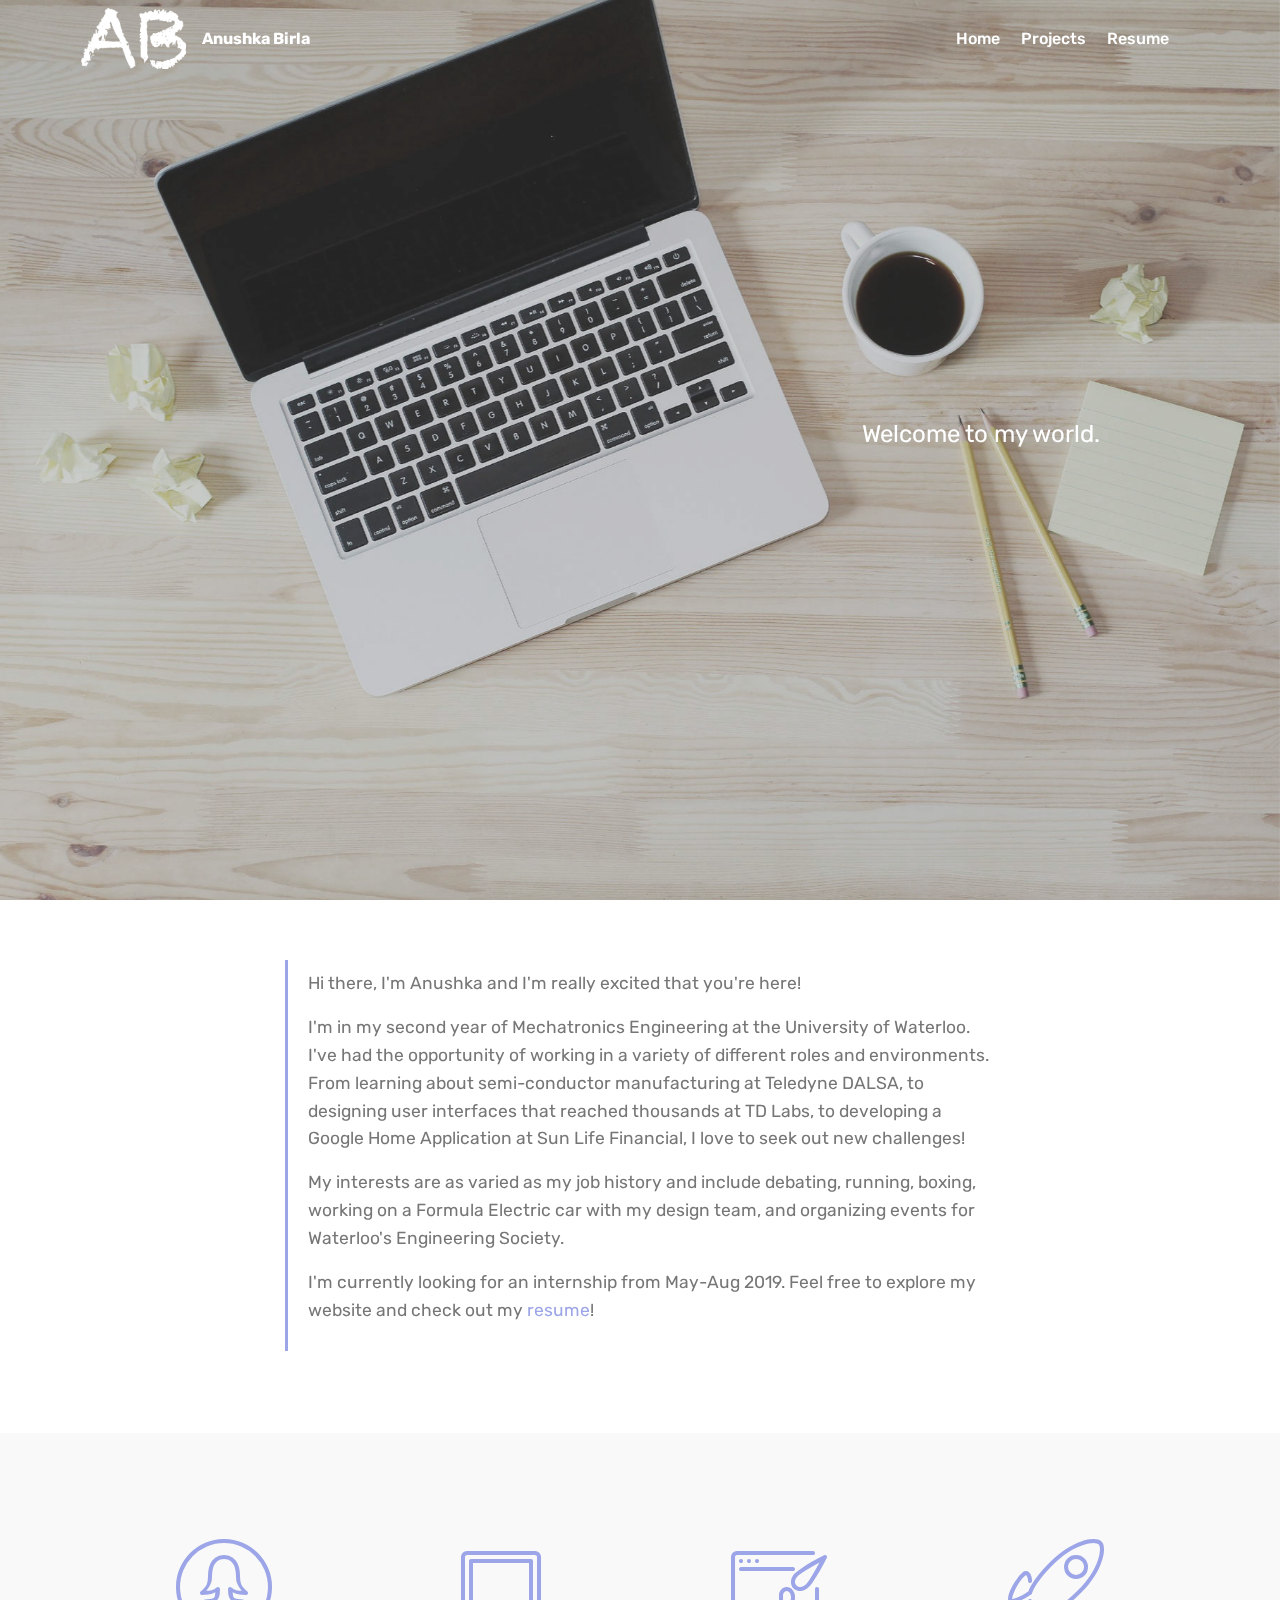
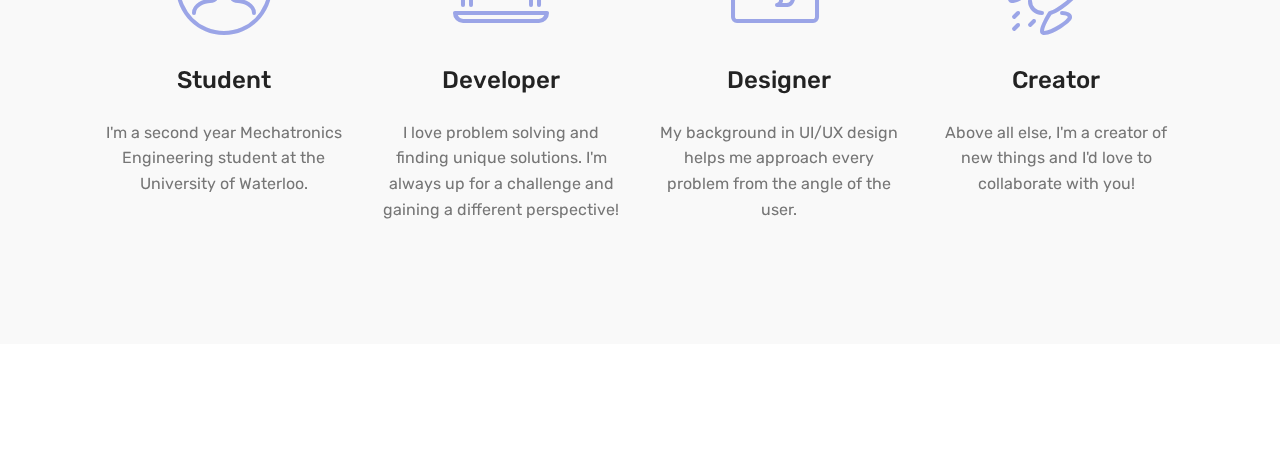
<file: index.html>
<!DOCTYPE html>
<html >
<head>
  <!-- Site made with Mobirise Website Builder v4.8.8, https://mobirise.com -->
  <meta charset="UTF-8">
  <meta http-equiv="X-UA-Compatible" content="IE=edge">
  <meta name="generator" content="Mobirise v4.8.8, mobirise.com">
  <meta name="viewport" content="width=device-width, initial-scale=1, minimum-scale=1">
  <link rel="shortcut icon" href="assets/images/ab-162x95.png" type="image/x-icon">
  <meta name="description" content="">
  <title>Home</title>
  <link rel="stylesheet" href="assets/web/assets/mobirise-icons2/mobirise2.css">
  <link rel="stylesheet" href="assets/web/assets/mobirise-icons/mobirise-icons.css">
  <link rel="stylesheet" href="assets/tether/tether.min.css">
  <link rel="stylesheet" href="assets/bootstrap/css/bootstrap.min.css">
  <link rel="stylesheet" href="assets/bootstrap/css/bootstrap-grid.min.css">
  <link rel="stylesheet" href="assets/bootstrap/css/bootstrap-reboot.min.css">
  <link rel="stylesheet" href="assets/socicon/css/styles.css">
  <link rel="stylesheet" href="assets/dropdown/css/style.css">
  <link rel="stylesheet" href="assets/theme/css/style.css">
  <link rel="stylesheet" href="assets/mobirise/css/mbr-additional.css" type="text/css">
  
  
  
</head>
<body>
  <section class="menu cid-qTkzRZLJNu" once="menu" id="menu1-0">

    

    <nav class="navbar navbar-expand beta-menu navbar-dropdown align-items-center navbar-fixed-top navbar-toggleable-sm bg-color transparent">
        <button class="navbar-toggler navbar-toggler-right" type="button" data-toggle="collapse" data-target="#navbarSupportedContent" aria-controls="navbarSupportedContent" aria-expanded="false" aria-label="Toggle navigation">
            <div class="hamburger">
                <span></span>
                <span></span>
                <span></span>
                <span></span>
            </div>
        </button>
        <div class="menu-logo">
            <div class="navbar-brand">
                <span class="navbar-logo">
                    
                         <a href="#top"><img src="assets/images/ab-162x95.png" alt="Anushka Birla" title="" style="height: 3.8rem;"></a>
                    
                </span>
                <span class="navbar-caption-wrap"><a class="navbar-caption text-white display-4" href="#top">&nbsp;Anushka Birla</a></span>
            </div>
        </div>
        <div class="collapse navbar-collapse" id="navbarSupportedContent">
            <ul class="navbar-nav nav-dropdown nav-right" data-app-modern-menu="true"><li class="nav-item">
                    <a class="nav-link link text-white display-4" href="https://mobirise.com">
                        </a>
                </li>
                <li class="nav-item">
                    <a class="nav-link link text-white display-4" href="index.html#header2-1">
                        
                        Home</a>
                </li><li class="nav-item"><a class="nav-link link text-white display-4" href="page2.html">Projects</a></li><li class="nav-item"><a class="nav-link link text-white display-4" href="assets/files/Anushka%20Birla%20Resume%20.pdf" target="_blank">Resume</a></li><li class="nav-item"><a class="nav-link link text-white display-4" href="https://mobirise.com">
                        </a></li></ul>
            
        </div>
    </nav>
</section>

<section class="engine"><a href="https://mobirise.info/v">free html templates</a></section><section class="cid-qTkA127IK8 mbr-fullscreen mbr-parallax-background" id="header2-1">

    

    <div class="mbr-overlay" style="opacity: 0.3; background-color: rgb(118, 118, 118);"></div>

    <div class="container align-center">
        <div class="row justify-content-md-center">
            <div class="mbr-white col-md-10">
                
                
                <p class="mbr-text pb-3 mbr-fonts-style display-5">Welcome to my world.</p>
                
            </div>
        </div>
    </div>
    
</section>

<section class="mbr-section article content1 cid-rcy6yZBlb4" id="content2-i">

     

    <div class="container">
        <div class="media-container-row">
            <div class="mbr-text col-12 col-md-8 mbr-fonts-style display-7">
                <blockquote><p><span style="font-style: normal;">Hi there, I'm Anushka and I'm really excited that you're here! </span></p><p><span style="font-style: normal;">I'm in my second year of Mechatronics Engineering at the University of Waterloo. I've had the opportunity of working in a variety of different roles and environments. From learning about semi-conductor manufacturing at Teledyne DALSA, to designing user interfaces that reached thousands at TD Labs, to developing a Google Home Application at Sun Life Financial, I love to seek out new challenges! </span></p><p><span style="font-style: normal;">My interests are as varied as my job history and include debating, running, boxing, working on a Formula Electric car with my design team, and organizing events for Waterloo's Engineering Society.</span></p><p><span style="font-style: normal;">I'm currently looking for an internship from May-Aug 2019. Feel free to explore my website and check out my <a href="assets/files/Anushka Birla Resume .pdf" target="_blank">resume</a>!</span></p></blockquote>
            </div>
        </div>
    </div>
</section>

<section class="features1 cid-rcs3rsfYfc" id="features1-6">
    
    

    
    <div class="container">
        <div class="media-container-row">

            <div class="card p-3 col-12 col-md-6 col-lg-3">
                <div class="card-img pb-3">
                    <span class="mbr-iconfont mbri-user2" style="color: rgb(155, 165, 231); fill: rgb(155, 165, 231);"></span>
                </div>
                <div class="card-box">
                    <h4 class="card-title py-3 mbr-fonts-style display-5">
                        Student</h4>
                    <p class="mbr-text mbr-fonts-style display-7">
                        I'm a second year Mechatronics Engineering student at the University of Waterloo.
                    </p>
                </div>
            </div>

            <div class="card p-3 col-12 col-md-6 col-lg-3">
                <div class="card-img pb-3">
                    <span class="mbr-iconfont mbri-laptop" style="color: rgb(155, 165, 231); fill: rgb(155, 165, 231);"></span>
                </div>
                <div class="card-box">
                    <h4 class="card-title py-3 mbr-fonts-style display-5">
                        Developer</h4>
                    <p class="mbr-text mbr-fonts-style display-7">I love problem solving and finding unique solutions. I'm always up for a challenge and gaining a different perspective!<br></p>
                </div>
            </div>

            <div class="card p-3 col-12 col-md-6 col-lg-3">
                <div class="card-img pb-3">
                    <span class="mbr-iconfont mbri-website-theme" style="color: rgb(155, 165, 231); fill: rgb(155, 165, 231);"></span>
                </div>
                <div class="card-box">
                    <h4 class="card-title py-3 mbr-fonts-style display-5">Designer</h4>
                    <p class="mbr-text mbr-fonts-style display-7">My background in UI/UX design helps me approach every problem from the angle of the user.<br></p>
                </div>
            </div>

            <div class="card p-3 col-12 col-md-6 col-lg-3">
                <div class="card-img pb-3">
                    <span class="mbr-iconfont mbri-rocket" style="color: rgb(155, 165, 231); fill: rgb(155, 165, 231);"></span>
                </div>
                <div class="card-box">
                    <h4 class="card-title py-3 mbr-fonts-style display-5">
                        Creator</h4>
                    <p class="mbr-text mbr-fonts-style display-7">Above all else, I'm a creator of new things and I'd love to collaborate with you!<br></p>
                </div>
            </div>

        </div>

    </div>

</section>

<section once="" class="cid-rcs5mfAfu4 mbr-reveal" id="footer7-7">

    

    

    <div class="container">
        <div class="media-container-row align-center mbr-white">
            
            <div class="row social-row">
                <div class="social-list align-right pb-2">
                    
                    
                    
                    
                    
                    
                <div class="soc-item">
                        <a href="http://www.linkedin.com/in/anushkabirla" target="_blank">
                            <span class="mbr-iconfont mbr-iconfont-social socicon-linkedin socicon"></span>
                        </a>
                    </div><div class="soc-item">
                        <a href="https://github.com/AnushkaBirla" target="_blank">
                            <span class="mbr-iconfont mbr-iconfont-social socicon-github socicon"></span>
                        </a>
                    </div><div class="soc-item">
                        <a href="mailto:anushka.birla@gmail.com">
                            <span class="mbr-iconfont mbr-iconfont-social socicon-mail socicon"></span>
                        </a>
                    </div><div class="soc-item">
                        <a href="assets/files/Anushka%20Birla%20Resume%20Dec18.pdf" target="_blank">
                            <span class="mbr-iconfont mbr-iconfont-social mobi-mbri-file mobi-mbri"></span>
                        </a>
                    </div></div>
            </div>
            <div class="row row-copirayt">
                <p class="mbr-text mb-0 mbr-fonts-style mbr-white align-center display-7">
                    Made with love by Anushka Birla</p>
            </div>
        </div>
    </div>
</section>


  <script src="assets/web/assets/jquery/jquery.min.js"></script>
  <script src="assets/popper/popper.min.js"></script>
  <script src="assets/tether/tether.min.js"></script>
  <script src="assets/bootstrap/js/bootstrap.min.js"></script>
  <script src="assets/touchswipe/jquery.touch-swipe.min.js"></script>
  <script src="assets/parallax/jarallax.min.js"></script>
  <script src="assets/smoothscroll/smooth-scroll.js"></script>
  <script src="assets/dropdown/js/script.min.js"></script>
  <script src="assets/theme/js/script.js"></script>
  
  
</body>
</html>
</file>
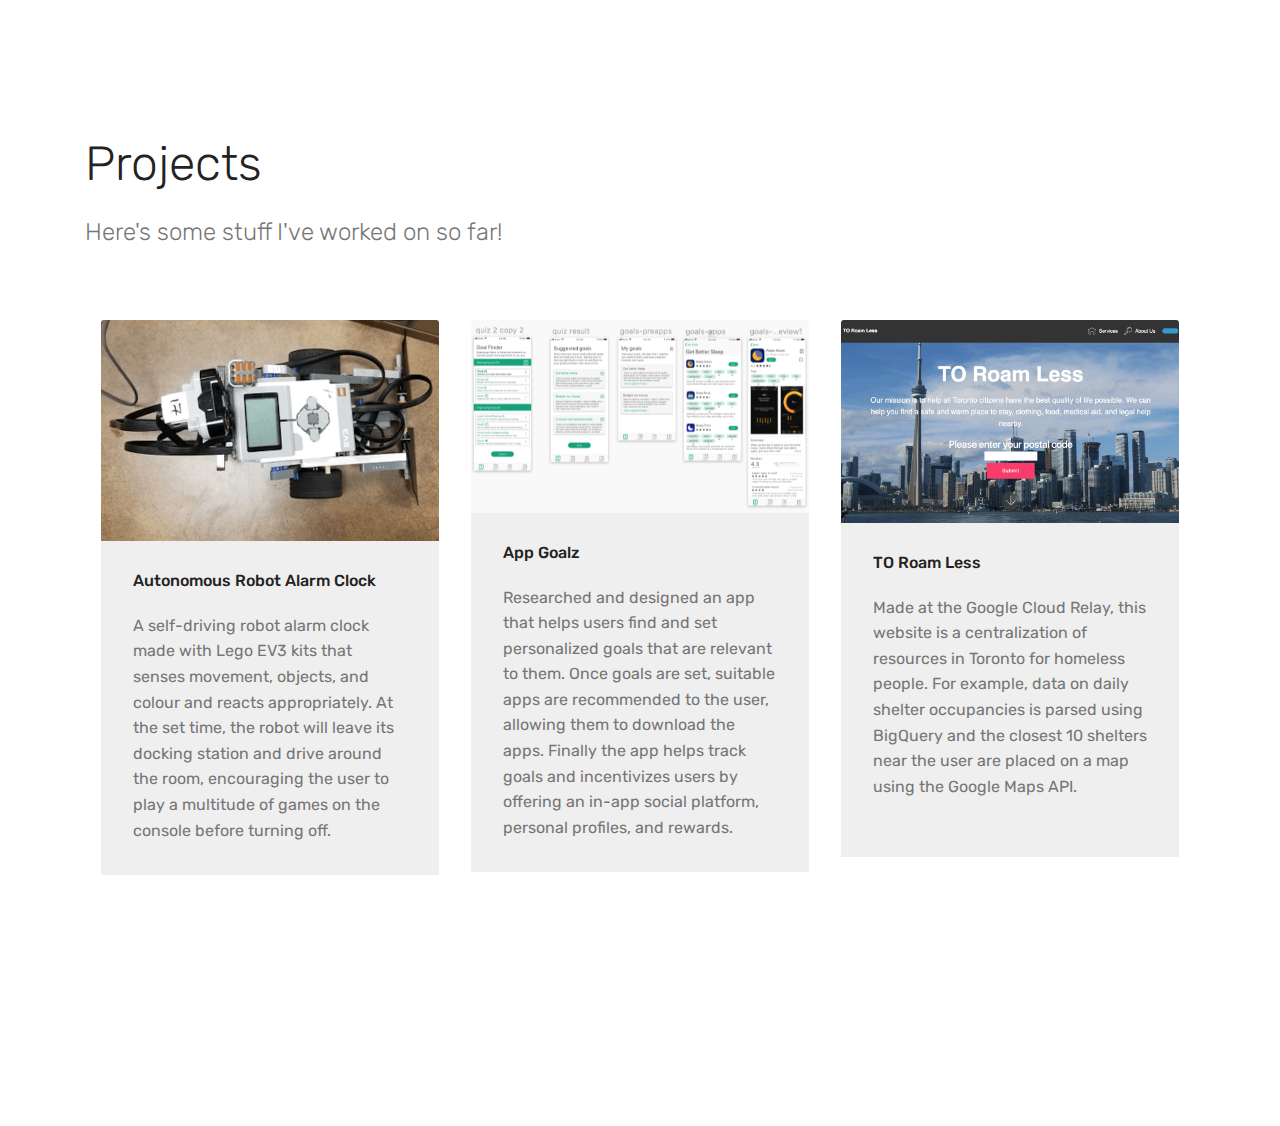
<file: page2.html>
<!DOCTYPE html>
<html >
<head>
  <!-- Site made with Mobirise Website Builder v4.8.8, https://mobirise.com -->
  <meta charset="UTF-8">
  <meta http-equiv="X-UA-Compatible" content="IE=edge">
  <meta name="generator" content="Mobirise v4.8.8, mobirise.com">
  <meta name="viewport" content="width=device-width, initial-scale=1, minimum-scale=1">
  <link rel="shortcut icon" href="assets/images/ab-162x95.png" type="image/x-icon">
  <meta name="description" content="Web Builder Description">
  <title>Projects</title>
  <link rel="stylesheet" href="assets/web/assets/mobirise-icons2/mobirise2.css">
  <link rel="stylesheet" href="assets/tether/tether.min.css">
  <link rel="stylesheet" href="assets/bootstrap/css/bootstrap.min.css">
  <link rel="stylesheet" href="assets/bootstrap/css/bootstrap-grid.min.css">
  <link rel="stylesheet" href="assets/bootstrap/css/bootstrap-reboot.min.css">
  <link rel="stylesheet" href="assets/socicon/css/styles.css">
  <link rel="stylesheet" href="assets/dropdown/css/style.css">
  <link rel="stylesheet" href="assets/theme/css/style.css">
  <link rel="stylesheet" href="assets/mobirise/css/mbr-additional.css" type="text/css">
  
  
  
</head>
<body>
  <section class="menu cid-qTkzRZLJNu" once="menu" id="menu1-j">

    

    <nav class="navbar navbar-expand beta-menu navbar-dropdown align-items-center navbar-fixed-top navbar-toggleable-sm bg-color transparent">
        <button class="navbar-toggler navbar-toggler-right" type="button" data-toggle="collapse" data-target="#navbarSupportedContent" aria-controls="navbarSupportedContent" aria-expanded="false" aria-label="Toggle navigation">
            <div class="hamburger">
                <span></span>
                <span></span>
                <span></span>
                <span></span>
            </div>
        </button>
        <div class="menu-logo">
            <div class="navbar-brand">
                <span class="navbar-logo">
                    
                         <a href="#top"><img src="assets/images/ab-162x95.png" alt="Anushka Birla" title="" style="height: 3.8rem;"></a>
                    
                </span>
                <span class="navbar-caption-wrap"><a class="navbar-caption text-white display-4" href="#top">&nbsp;Anushka Birla</a></span>
            </div>
        </div>
        <div class="collapse navbar-collapse" id="navbarSupportedContent">
            <ul class="navbar-nav nav-dropdown nav-right" data-app-modern-menu="true"><li class="nav-item">
                    <a class="nav-link link text-white display-4" href="https://mobirise.com">
                        </a>
                </li>
                <li class="nav-item">
                    <a class="nav-link link text-white display-4" href="index.html#header2-1">
                        
                        Home</a>
                </li><li class="nav-item"><a class="nav-link link text-white display-4" href="page2.html">Projects</a></li><li class="nav-item"><a class="nav-link link text-white display-4" href="assets/files/Anushka%20Birla%20Resume%20.pdf" target="_blank">Resume</a></li><li class="nav-item"><a class="nav-link link text-white display-4" href="https://mobirise.com">
                        </a></li></ul>
            
        </div>
    </nav>
</section>

<section class="engine"><a href="https://mobirise.info">Mobirise</a></section><section class="features18 popup-btn-cards cid-rcy8G04Bos" id="features18-m">

    

    
    <div class="container">
        <h2 class="mbr-section-title pb-3 align-center mbr-fonts-style display-2">Projects</h2>
        <h3 class="mbr-section-subtitle display-5 align-center mbr-fonts-style mbr-light">
            Here's some stuff I've worked on so far!</h3>
        <div class="media-container-row pt-5 ">
            <div class="card p-3 col-12 col-md-6 col-lg-4">
                <div class="card-wrapper ">
                    <div class="card-img">
                        <div class="mbr-overlay"></div>
                        <div class="mbr-section-btn text-center"><a href="assets/files/Autonomous Alarm Clock Guide.pdf" class="btn btn-primary display-4" target="_blank">Learn More</a></div>
                        <img src="assets/images/screen-shot-2018-12-29-at-10.46.03-pm-676x442.png" alt="Mobirise" title="">
                    </div>
                    <div class="card-box">
                        <h4 class="card-title mbr-fonts-style display-7">Autonomous Robot Alarm Clock</h4>
                        <p class="mbr-text mbr-fonts-style align-left display-7">A self-driving robot alarm clock made with Lego EV3 kits that senses movement, objects, and colour and reacts appropriately. At the set time, the robot will leave its docking station and drive around the room, encouraging the user to play a multitude of games on the console before turning off.</p>
                    </div>
                </div>
            </div>
            <div class="card p-3 col-12 col-md-6 col-lg-4">
                <div class="card-wrapper">
                    <div class="card-img">
                        <div class="mbr-overlay"></div>
                        <div class="mbr-section-btn text-center"><a href="https://invis.io/KTH7REQ936C" class="btn btn-primary display-4" target="_blank">Learn More</a></div>
                        <img src="assets/images/screen-shot-2018-12-29-at-10.48.21-pm-676x278.png" alt="Mobirise" title="">
                    </div>
                    <div class="card-box">
                        <h4 class="card-title mbr-fonts-style display-7">
                            App Goalz</h4>
                        <p class="mbr-text mbr-fonts-style display-7">Researched and designed an app that helps users find and set personalized goals that are relevant to them. Once goals are set, suitable apps are recommended to the user, allowing them to download the apps. Finally the app helps track goals and incentivizes users by offering an in-app social platform, personal profiles, and rewards.</p>
                    </div>
                </div>
            </div>

            <div class="card p-3 col-12 col-md-6 col-lg-4">
                <div class="card-wrapper">
                    <div class="card-img">
                        <div class="mbr-overlay"></div>
                        <div class="mbr-section-btn text-center"><a href="page2.html#features18-m" class="btn btn-primary display-4">Coming Soon</a></div>
                        <img src="assets/images/screen-shot-2018-12-18-at-10.11.37-pm-676x352.png" alt="Mobirise" title="">
                    </div>
                    <div class="card-box">
                        <h4 class="card-title mbr-fonts-style display-7">
                            TO Roam Less</h4>
                        <p class="mbr-text mbr-fonts-style display-7">
                            Made at the Google Cloud Relay, this website is a centralization of resources in Toronto for homeless people. For example, data on daily shelter occupancies is parsed using BigQuery and the closest 10 shelters near the user are placed on a map using the Google Maps API.&nbsp;<br><br></p>
                    </div>
                </div>
            </div>

            
        </div>
    </div>
</section>

<section once="" class="cid-rcs5mfAfu4 mbr-reveal" id="footer7-k">

    

    

    <div class="container">
        <div class="media-container-row align-center mbr-white">
            
            <div class="row social-row">
                <div class="social-list align-right pb-2">
                    
                    
                    
                    
                    
                    
                <div class="soc-item">
                        <a href="http://www.linkedin.com/in/anushkabirla" target="_blank">
                            <span class="mbr-iconfont mbr-iconfont-social socicon-linkedin socicon"></span>
                        </a>
                    </div><div class="soc-item">
                        <a href="https://github.com/AnushkaBirla" target="_blank">
                            <span class="mbr-iconfont mbr-iconfont-social socicon-github socicon"></span>
                        </a>
                    </div><div class="soc-item">
                        <a href="mailto:anushka.birla@gmail.com">
                            <span class="mbr-iconfont mbr-iconfont-social socicon-mail socicon"></span>
                        </a>
                    </div><div class="soc-item">
                        <a href="assets/files/Anushka%20Birla%20Resume%20Dec18.pdf" target="_blank">
                            <span class="mbr-iconfont mbr-iconfont-social mobi-mbri-file mobi-mbri"></span>
                        </a>
                    </div></div>
            </div>
            <div class="row row-copirayt">
                <p class="mbr-text mb-0 mbr-fonts-style mbr-white align-center display-7">
                    Made with love by Anushka Birla</p>
            </div>
        </div>
    </div>
</section>


  <script src="assets/web/assets/jquery/jquery.min.js"></script>
  <script src="assets/popper/popper.min.js"></script>
  <script src="assets/tether/tether.min.js"></script>
  <script src="assets/bootstrap/js/bootstrap.min.js"></script>
  <script src="assets/mbr-popup-btns/mbr-popup-btns.js"></script>
  <script src="assets/dropdown/js/script.min.js"></script>
  <script src="assets/touchswipe/jquery.touch-swipe.min.js"></script>
  <script src="assets/smoothscroll/smooth-scroll.js"></script>
  <script src="assets/theme/js/script.js"></script>
  
  
</body>
</html>
</file>
<file: assets/web/assets/mobirise-icons2/mobirise2.css>
@font-face {
  font-family: 'Moririse2';
  src:  url('mobirise2.eot?f2bix4');
  src:  url('mobirise2.eot?f2bix4#iefix') format('embedded-opentype'),
    url('mobirise2.ttf?f2bix4') format('truetype'),
    url('mobirise2.woff?f2bix4') format('woff'),
    url('mobirise2.svg?f2bix4#mobirise2') format('svg');
  font-weight: normal;
  font-style: normal;
}

[class^="mobi-"], [class*=" mobi-"] {
  /* use !important to prevent issues with browser extensions that change fonts */
  font-family: 'Moririse2' !important;
  speak: none;
  font-style: normal;
  font-weight: normal;
  font-variant: normal;
  text-transform: none;
  line-height: 1;

  /* Better Font Rendering =========== */
  -webkit-font-smoothing: antialiased;
  -moz-osx-font-smoothing: grayscale;
}

.mobi-mbri-add-submenu:before {
  content: "\e900";
}
.mobi-mbri-alert:before {
  content: "\e901";
}
.mobi-mbri-align-center:before {
  content: "\e902";
}
.mobi-mbri-align-justify:before {
  content: "\e903";
}
.mobi-mbri-align-left:before {
  content: "\e904";
}
.mobi-mbri-align-right:before {
  content: "\e905";
}
.mobi-mbri-android:before {
  content: "\e906";
}
.mobi-mbri-apple:before {
  content: "\e907";
}
.mobi-mbri-arrow-down:before {
  content: "\e908";
}
.mobi-mbri-arrow-next:before {
  content: "\e909";
}
.mobi-mbri-arrow-prev:before {
  content: "\e90a";
}
.mobi-mbri-arrow-up:before {
  content: "\e90b";
}
.mobi-mbri-bold:before {
  content: "\e90c";
}
.mobi-mbri-bookmark:before {
  content: "\e90d";
}
.mobi-mbri-bootstrap:before {
  content: "\e90e";
}
.mobi-mbri-briefcase:before {
  content: "\e90f";
}
.mobi-mbri-browse:before {
  content: "\e910";
}
.mobi-mbri-bulleted-list:before {
  content: "\e911";
}
.mobi-mbri-calendar:before {
  content: "\e912";
}
.mobi-mbri-camera:before {
  content: "\e913";
}
.mobi-mbri-cart-add:before {
  content: "\e914";
}
.mobi-mbri-cart-full:before {
  content: "\e915";
}
.mobi-mbri-cash:before {
  content: "\e916";
}
.mobi-mbri-change-style:before {
  content: "\e917";
}
.mobi-mbri-chat:before {
  content: "\e918";
}
.mobi-mbri-clock:before {
  content: "\e919";
}
.mobi-mbri-close:before {
  content: "\e91a";
}
.mobi-mbri-cloud:before {
  content: "\e91b";
}
.mobi-mbri-code:before {
  content: "\e91c";
}
.mobi-mbri-contact-form:before {
  content: "\e91d";
}
.mobi-mbri-credit-card:before {
  content: "\e91e";
}
.mobi-mbri-cursor-click:before {
  content: "\e91f";
}
.mobi-mbri-cust-feedback:before {
  content: "\e920";
}
.mobi-mbri-database:before {
  content: "\e921";
}
.mobi-mbri-delivery:before {
  content: "\e922";
}
.mobi-mbri-desktop:before {
  content: "\e923";
}
.mobi-mbri-devices:before {
  content: "\e924";
}
.mobi-mbri-down:before {
  content: "\e925";
}
.mobi-mbri-download-2:before {
  content: "\e926";
}
.mobi-mbri-download:before {
  content: "\e927";
}
.mobi-mbri-drag-n-drop-2:before {
  content: "\e928";
}
.mobi-mbri-drag-n-drop:before {
  content: "\e929";
}
.mobi-mbri-edit-2:before {
  content: "\e92a";
}
.mobi-mbri-edit:before {
  content: "\e92b";
}
.mobi-mbri-error:before {
  content: "\e92c";
}
.mobi-mbri-extension:before {
  content: "\e92d";
}
.mobi-mbri-features:before {
  content: "\e92e";
}
.mobi-mbri-file:before {
  content: "\e92f";
}
.mobi-mbri-flag:before {
  content: "\e930";
}
.mobi-mbri-folder:before {
  content: "\e931";
}
.mobi-mbri-gift:before {
  content: "\e932";
}
.mobi-mbri-github:before {
  content: "\e933";
}
.mobi-mbri-globe-2:before {
  content: "\e934";
}
.mobi-mbri-globe:before {
  content: "\e935";
}
.mobi-mbri-growing-chart:before {
  content: "\e936";
}
.mobi-mbri-hearth:before {
  content: "\e937";
}
.mobi-mbri-help:before {
  content: "\e938";
}
.mobi-mbri-home:before {
  content: "\e939";
}
.mobi-mbri-hot-cup:before {
  content: "\e93a";
}
.mobi-mbri-idea:before {
  content: "\e93b";
}
.mobi-mbri-image-gallery:before {
  content: "\e93c";
}
.mobi-mbri-image-slider:before {
  content: "\e93d";
}
.mobi-mbri-info:before {
  content: "\e93e";
}
.mobi-mbri-italic:before {
  content: "\e93f";
}
.mobi-mbri-key:before {
  content: "\e940";
}
.mobi-mbri-laptop:before {
  content: "\e941";
}
.mobi-mbri-layers:before {
  content: "\e942";
}
.mobi-mbri-left-right:before {
  content: "\e943";
}
.mobi-mbri-left:before {
  content: "\e944";
}
.mobi-mbri-letter:before {
  content: "\e945";
}
.mobi-mbri-like:before {
  content: "\e946";
}
.mobi-mbri-link:before {
  content: "\e947";
}
.mobi-mbri-lock:before {
  content: "\e948";
}
.mobi-mbri-login:before {
  content: "\e949";
}
.mobi-mbri-logout:before {
  content: "\e94a";
}
.mobi-mbri-magic-stick:before {
  content: "\e94b";
}
.mobi-mbri-map-pin:before {
  content: "\e94c";
}
.mobi-mbri-menu:before {
  content: "\e94d";
}
.mobi-mbri-mobile-2:before {
  content: "\e94e";
}
.mobi-mbri-mobile-horizontal:before {
  content: "\e94f";
}
.mobi-mbri-mobile:before {
  content: "\e950";
}
.mobi-mbri-mobirise:before {
  content: "\e951";
}
.mobi-mbri-more-horizontal:before {
  content: "\e952";
}
.mobi-mbri-more-vertical:before {
  content: "\e953";
}
.mobi-mbri-music:before {
  content: "\e954";
}
.mobi-mbri-new-file:before {
  content: "\e955";
}
.mobi-mbri-numbered-list:before {
  content: "\e956";
}
.mobi-mbri-opened-folder:before {
  content: "\e957";
}
.mobi-mbri-pages:before {
  content: "\e958";
}
.mobi-mbri-paper-plane:before {
  content: "\e959";
}
.mobi-mbri-paperclip:before {
  content: "\e95a";
}
.mobi-mbri-phone:before {
  content: "\e95b";
}
.mobi-mbri-photo:before {
  content: "\e95c";
}
.mobi-mbri-photos:before {
  content: "\e95d";
}
.mobi-mbri-pin:before {
  content: "\e95e";
}
.mobi-mbri-play:before {
  content: "\e95f";
}
.mobi-mbri-plus:before {
  content: "\e960";
}
.mobi-mbri-preview:before {
  content: "\e961";
}
.mobi-mbri-print:before {
  content: "\e962";
}
.mobi-mbri-protect:before {
  content: "\e963";
}
.mobi-mbri-question:before {
  content: "\e964";
}
.mobi-mbri-quote-left:before {
  content: "\e965";
}
.mobi-mbri-quote-right:before {
  content: "\e966";
}
.mobi-mbri-redo:before {
  content: "\e967";
}
.mobi-mbri-refresh:before {
  content: "\e968";
}
.mobi-mbri-responsive-2:before {
  content: "\e969";
}
.mobi-mbri-responsive:before {
  content: "\e96a";
}
.mobi-mbri-right:before {
  content: "\e96b";
}
.mobi-mbri-rocket:before {
  content: "\e96c";
}
.mobi-mbri-sad-face:before {
  content: "\e96d";
}
.mobi-mbri-sale:before {
  content: "\e96e";
}
.mobi-mbri-save:before {
  content: "\e96f";
}
.mobi-mbri-search:before {
  content: "\e970";
}
.mobi-mbri-setting-2:before {
  content: "\e971";
}
.mobi-mbri-setting-3:before {
  content: "\e972";
}
.mobi-mbri-setting:before {
  content: "\e973";
}
.mobi-mbri-share:before {
  content: "\e974";
}
.mobi-mbri-shopping-bag:before {
  content: "\e975";
}
.mobi-mbri-shopping-basket:before {
  content: "\e976";
}
.mobi-mbri-shopping-cart:before {
  content: "\e977";
}
.mobi-mbri-sites:before {
  content: "\e978";
}
.mobi-mbri-smile-face:before {
  content: "\e979";
}
.mobi-mbri-speed:before {
  content: "\e97a";
}
.mobi-mbri-star:before {
  content: "\e97b";
}
.mobi-mbri-success:before {
  content: "\e97c";
}
.mobi-mbri-sun:before {
  content: "\e97d";
}
.mobi-mbri-sun2:before {
  content: "\e97e";
}
.mobi-mbri-tablet-vertical:before {
  content: "\e97f";
}
.mobi-mbri-tablet:before {
  content: "\e980";
}
.mobi-mbri-target:before {
  content: "\e981";
}
.mobi-mbri-timer:before {
  content: "\e982";
}
.mobi-mbri-to-ftp:before {
  content: "\e983";
}
.mobi-mbri-to-local-drive:before {
  content: "\e984";
}
.mobi-mbri-touch-swipe:before {
  content: "\e985";
}
.mobi-mbri-touch:before {
  content: "\e986";
}
.mobi-mbri-trash:before {
  content: "\e987";
}
.mobi-mbri-underline:before {
  content: "\e988";
}
.mobi-mbri-undo:before {
  content: "\e989";
}
.mobi-mbri-unlink:before {
  content: "\e98a";
}
.mobi-mbri-unlock:before {
  content: "\e98b";
}
.mobi-mbri-up-down:before {
  content: "\e98c";
}
.mobi-mbri-up:before {
  content: "\e98d";
}
.mobi-mbri-update:before {
  content: "\e98e";
}
.mobi-mbri-upload-2:before {
  content: "\e98f";
}
.mobi-mbri-upload:before {
  content: "\e990";
}
.mobi-mbri-user-2:before {
  content: "\e991";
}
.mobi-mbri-user:before {
  content: "\e992";
}
.mobi-mbri-users:before {
  content: "\e993";
}
.mobi-mbri-video-play:before {
  content: "\e994";
}
.mobi-mbri-video:before {
  content: "\e995";
}
.mobi-mbri-watch:before {
  content: "\e996";
}
.mobi-mbri-website-theme-2:before {
  content: "\e997";
}
.mobi-mbri-website-theme:before {
  content: "\e998";
}
.mobi-mbri-wifi:before {
  content: "\e999";
}
.mobi-mbri-windows:before {
  content: "\e99a";
}
.mobi-mbri-zoom-in:before {
  content: "\e99b";
}
.mobi-mbri-zoom-out:before {
  content: "\e99c";
}
</file>
<file: assets/web/assets/mobirise-icons/mobirise-icons.css>
@font-face {
  font-family: 'MobiriseIcons';
  src:  url('mobirise-icons.eot?spat4u');
  src:  url('mobirise-icons.eot?spat4u#iefix') format('embedded-opentype'),
    url('mobirise-icons.ttf?spat4u') format('truetype'),
    url('mobirise-icons.woff?spat4u') format('woff'),
    url('mobirise-icons.svg?spat4u#MobiriseIcons') format('svg');
  font-weight: normal;
  font-style: normal;
}

[class^="mbri-"], [class*=" mbri-"] {
  /* use !important to prevent issues with browser extensions that change fonts */
  font-family: MobiriseIcons !important;
  speak: none;
  font-style: normal;
  font-weight: normal;
  font-variant: normal;
  text-transform: none;
  line-height: 1;

  /* Better Font Rendering =========== */
  -webkit-font-smoothing: antialiased;
  -moz-osx-font-smoothing: grayscale;
}

.mbri-add-submenu:before {
  content: "\e900";
}
.mbri-alert:before {
  content: "\e901";
}
.mbri-align-center:before {
  content: "\e902";
}
.mbri-align-justify:before {
  content: "\e903";
}
.mbri-align-left:before {
  content: "\e904";
}
.mbri-align-right:before {
  content: "\e905";
}
.mbri-android:before {
  content: "\e906";
}
.mbri-apple:before {
  content: "\e907";
}
.mbri-arrow-down:before {
  content: "\e908";
}
.mbri-arrow-next:before {
  content: "\e909";
}
.mbri-arrow-prev:before {
  content: "\e90a";
}
.mbri-arrow-up:before {
  content: "\e90b";
}
.mbri-bold:before {
  content: "\e90c";
}
.mbri-bookmark:before {
  content: "\e90d";
}
.mbri-bootstrap:before {
  content: "\e90e";
}
.mbri-briefcase:before {
  content: "\e90f";
}
.mbri-browse:before {
  content: "\e910";
}
.mbri-bulleted-list:before {
  content: "\e911";
}
.mbri-calendar:before {
  content: "\e912";
}
.mbri-camera:before {
  content: "\e913";
}
.mbri-cart-add:before {
  content: "\e914";
}
.mbri-cart-full:before {
  content: "\e915";
}
.mbri-cash:before {
  content: "\e916";
}
.mbri-change-style:before {
  content: "\e917";
}
.mbri-chat:before {
  content: "\e918";
}
.mbri-clock:before {
  content: "\e919";
}
.mbri-close:before {
  content: "\e91a";
}
.mbri-cloud:before {
  content: "\e91b";
}
.mbri-code:before {
  content: "\e91c";
}
.mbri-contact-form:before {
  content: "\e91d";
}
.mbri-credit-card:before {
  content: "\e91e";
}
.mbri-cursor-click:before {
  content: "\e91f";
}
.mbri-cust-feedback:before {
  content: "\e920";
}
.mbri-database:before {
  content: "\e921";
}
.mbri-delivery:before {
  content: "\e922";
}
.mbri-desktop:before {
  content: "\e923";
}
.mbri-devices:before {
  content: "\e924";
}
.mbri-down:before {
  content: "\e925";
}
.mbri-download:before {
  content: "\e989";
}
.mbri-drag-n-drop:before {
  content: "\e927";
}
.mbri-drag-n-drop2:before {
  content: "\e928";
}
.mbri-edit:before {
  content: "\e929";
}
.mbri-edit2:before {
  content: "\e92a";
}
.mbri-error:before {
  content: "\e92b";
}
.mbri-extension:before {
  content: "\e92c";
}
.mbri-features:before {
  content: "\e92d";
}
.mbri-file:before {
  content: "\e92e";
}
.mbri-flag:before {
  content: "\e92f";
}
.mbri-folder:before {
  content: "\e930";
}
.mbri-gift:before {
  content: "\e931";
}
.mbri-github:before {
  content: "\e932";
}
.mbri-globe:before {
  content: "\e933";
}
.mbri-globe-2:before {
  content: "\e934";
}
.mbri-growing-chart:before {
  content: "\e935";
}
.mbri-hearth:before {
  content: "\e936";
}
.mbri-help:before {
  content: "\e937";
}
.mbri-home:before {
  content: "\e938";
}
.mbri-hot-cup:before {
  content: "\e939";
}
.mbri-idea:before {
  content: "\e93a";
}
.mbri-image-gallery:before {
  content: "\e93b";
}
.mbri-image-slider:before {
  content: "\e93c";
}
.mbri-info:before {
  content: "\e93d";
}
.mbri-italic:before {
  content: "\e93e";
}
.mbri-key:before {
  content: "\e93f";
}
.mbri-laptop:before {
  content: "\e940";
}
.mbri-layers:before {
  content: "\e941";
}
.mbri-left-right:before {
  content: "\e942";
}
.mbri-left:before {
  content: "\e943";
}
.mbri-letter:before {
  content: "\e944";
}
.mbri-like:before {
  content: "\e945";
}
.mbri-link:before {
  content: "\e946";
}
.mbri-lock:before {
  content: "\e947";
}
.mbri-login:before {
  content: "\e948";
}
.mbri-logout:before {
  content: "\e949";
}
.mbri-magic-stick:before {
  content: "\e94a";
}
.mbri-map-pin:before {
  content: "\e94b";
}
.mbri-menu:before {
  content: "\e94c";
}
.mbri-mobile:before {
  content: "\e94d";
}
.mbri-mobile2:before {
  content: "\e94e";
}
.mbri-mobirise:before {
  content: "\e94f";
}
.mbri-more-horizontal:before {
  content: "\e950";
}
.mbri-more-vertical:before {
  content: "\e951";
}
.mbri-music:before {
  content: "\e952";
}
.mbri-new-file:before {
  content: "\e953";
}
.mbri-numbered-list:before {
  content: "\e954";
}
.mbri-opened-folder:before {
  content: "\e955";
}
.mbri-pages:before {
  content: "\e956";
}
.mbri-paper-plane:before {
  content: "\e957";
}
.mbri-paperclip:before {
  content: "\e958";
}
.mbri-photo:before {
  content: "\e959";
}
.mbri-photos:before {
  content: "\e95a";
}
.mbri-pin:before {
  content: "\e95b";
}
.mbri-play:before {
  content: "\e95c";
}
.mbri-plus:before {
  content: "\e95d";
}
.mbri-preview:before {
  content: "\e95e";
}
.mbri-print:before {
  content: "\e95f";
}
.mbri-protect:before {
  content: "\e960";
}
.mbri-question:before {
  content: "\e961";
}
.mbri-quote-left:before {
  content: "\e962";
}
.mbri-quote-right:before {
  content: "\e963";
}
.mbri-refresh:before {
  content: "\e964";
}
.mbri-responsive:before {
  content: "\e965";
}
.mbri-right:before {
  content: "\e966";
}
.mbri-rocket:before {
  content: "\e967";
}
.mbri-sad-face:before {
  content: "\e968";
}
.mbri-sale:before {
  content: "\e969";
}
.mbri-save:before {
  content: "\e96a";
}
.mbri-search:before {
  content: "\e96b";
}
.mbri-setting:before {
  content: "\e96c";
}
.mbri-setting2:before {
  content: "\e96d";
}
.mbri-setting3:before {
  content: "\e96e";
}
.mbri-share:before {
  content: "\e96f";
}
.mbri-shopping-bag:before {
  content: "\e970";
}
.mbri-shopping-basket:before {
  content: "\e971";
}
.mbri-shopping-cart:before {
  content: "\e972";
}
.mbri-sites:before {
  content: "\e973";
}
.mbri-smile-face:before {
  content: "\e974";
}
.mbri-speed:before {
  content: "\e975";
}
.mbri-star:before {
  content: "\e976";
}
.mbri-success:before {
  content: "\e977";
}
.mbri-sun:before {
  content: "\e978";
}
.mbri-sun2:before {
  content: "\e979";
}
.mbri-tablet:before {
  content: "\e97a";
}
.mbri-tablet-vertical:before {
  content: "\e97b";
}
.mbri-target:before {
  content: "\e97c";
}
.mbri-timer:before {
  content: "\e97d";
}
.mbri-to-ftp:before {
  content: "\e97e";
}
.mbri-to-local-drive:before {
  content: "\e97f";
}
.mbri-touch-swipe:before {
  content: "\e980";
}
.mbri-touch:before {
  content: "\e981";
}
.mbri-trash:before {
  content: "\e982";
}
.mbri-underline:before {
  content: "\e983";
}
.mbri-unlink:before {
  content: "\e984";
}
.mbri-unlock:before {
  content: "\e985";
}
.mbri-up-down:before {
  content: "\e986";
}
.mbri-up:before {
  content: "\e987";
}
.mbri-update:before {
  content: "\e988";
}
.mbri-upload:before {
 content: "\e926"; 
}
.mbri-user:before {
  content: "\e98a";
}
.mbri-user2:before {
  content: "\e98b";
}
.mbri-users:before {
  content: "\e98c";
}
.mbri-video:before {
  content: "\e98d";
}
.mbri-video-play:before {
  content: "\e98e";
}
.mbri-watch:before {
  content: "\e98f";
}
.mbri-website-theme:before {
  content: "\e990";
}
.mbri-wifi:before {
  content: "\e991";
}
.mbri-windows:before {
  content: "\e992";
}
.mbri-zoom-out:before {
  content: "\e993";
}
.mbri-redo:before {
  content: "\e994";
}
.mbri-undo:before {
  content: "\e995";
}
</file>
<file: assets/socicon/css/styles.css>
@charset "UTF-8";

@font-face {
  font-family: "socicon";
  src:url("../fonts/socicon.eot");
  src:url("../fonts/socicon.eot?#iefix") format("embedded-opentype"),
    url("../fonts/socicon.woff") format("woff"),
    url("../fonts/socicon.ttf") format("truetype"),
    url("../fonts/socicon.svg#socicon") format("svg");
  font-weight: normal;
  font-style: normal;

}

[data-icon]:before {
  font-family: "socicon" !important;
  content: attr(data-icon);
  font-style: normal !important;
  font-weight: normal !important;
  font-variant: normal !important;
  text-transform: none !important;
  speak: none;
  line-height: 1;
  -webkit-font-smoothing: antialiased;
  -moz-osx-font-smoothing: grayscale;
}

[class^="socicon-"]:before,
[class*=" socicon-"]:before {
  font-family: "socicon" !important;
  font-style: normal !important;
  font-weight: normal !important;
  font-variant: normal !important;
  text-transform: none !important;
  speak: none;
  line-height: 1;
  -webkit-font-smoothing: antialiased;
  -moz-osx-font-smoothing: grayscale;
}

.socicon-modelmayhem:before {
  content: "\e000";
}
.socicon-mixcloud:before {
  content: "\e001";
}
.socicon-drupal:before {
  content: "\e002";
}
.socicon-swarm:before {
  content: "\e003";
}
.socicon-istock:before {
  content: "\e004";
}
.socicon-yammer:before {
  content: "\e005";
}
.socicon-ello:before {
  content: "\e006";
}
.socicon-stackoverflow:before {
  content: "\e007";
}
.socicon-persona:before {
  content: "\e008";
}
.socicon-triplej:before {
  content: "\e009";
}
.socicon-houzz:before {
  content: "\e00a";
}
.socicon-rss:before {
  content: "\e00b";
}
.socicon-paypal:before {
  content: "\e00c";
}
.socicon-odnoklassniki:before {
  content: "\e00d";
}
.socicon-airbnb:before {
  content: "\e00e";
}
.socicon-periscope:before {
  content: "\e00f";
}
.socicon-outlook:before {
  content: "\e010";
}
.socicon-coderwall:before {
  content: "\e011";
}
.socicon-tripadvisor:before {
  content: "\e012";
}
.socicon-appnet:before {
  content: "\e013";
}
.socicon-goodreads:before {
  content: "\e014";
}
.socicon-tripit:before {
  content: "\e015";
}
.socicon-lanyrd:before {
  content: "\e016";
}
.socicon-slideshare:before {
  content: "\e017";
}
.socicon-buffer:before {
  content: "\e018";
}
.socicon-disqus:before {
  content: "\e019";
}
.socicon-vkontakte:before {
  content: "\e01a";
}
.socicon-whatsapp:before {
  content: "\e01b";
}
.socicon-patreon:before {
  content: "\e01c";
}
.socicon-storehouse:before {
  content: "\e01d";
}
.socicon-pocket:before {
  content: "\e01e";
}
.socicon-mail:before {
  content: "\e01f";
}
.socicon-blogger:before {
  content: "\e020";
}
.socicon-technorati:before {
  content: "\e021";
}
.socicon-reddit:before {
  content: "\e022";
}
.socicon-dribbble:before {
  content: "\e023";
}
.socicon-stumbleupon:before {
  content: "\e024";
}
.socicon-digg:before {
  content: "\e025";
}
.socicon-envato:before {
  content: "\e026";
}
.socicon-behance:before {
  content: "\e027";
}
.socicon-delicious:before {
  content: "\e028";
}
.socicon-deviantart:before {
  content: "\e029";
}
.socicon-forrst:before {
  content: "\e02a";
}
.socicon-play:before {
  content: "\e02b";
}
.socicon-zerply:before {
  content: "\e02c";
}
.socicon-wikipedia:before {
  content: "\e02d";
}
.socicon-apple:before {
  content: "\e02e";
}
.socicon-flattr:before {
  content: "\e02f";
}
.socicon-github:before {
  content: "\e030";
}
.socicon-renren:before {
  content: "\e031";
}
.socicon-friendfeed:before {
  content: "\e032";
}
.socicon-newsvine:before {
  content: "\e033";
}
.socicon-identica:before {
  content: "\e034";
}
.socicon-bebo:before {
  content: "\e035";
}
.socicon-zynga:before {
  content: "\e036";
}
.socicon-steam:before {
  content: "\e037";
}
.socicon-xbox:before {
  content: "\e038";
}
.socicon-windows:before {
  content: "\e039";
}
.socicon-qq:before {
  content: "\e03a";
}
.socicon-douban:before {
  content: "\e03b";
}
.socicon-meetup:before {
  content: "\e03c";
}
.socicon-playstation:before {
  content: "\e03d";
}
.socicon-android:before {
  content: "\e03e";
}
.socicon-snapchat:before {
  content: "\e03f";
}
.socicon-twitter:before {
  content: "\e040";
}
.socicon-facebook:before {
  content: "\e041";
}
.socicon-googleplus:before {
  content: "\e042";
}
.socicon-pinterest:before {
  content: "\e043";
}
.socicon-foursquare:before {
  content: "\e044";
}
.socicon-yahoo:before {
  content: "\e045";
}
.socicon-skype:before {
  content: "\e046";
}
.socicon-yelp:before {
  content: "\e047";
}
.socicon-feedburner:before {
  content: "\e048";
}
.socicon-linkedin:before {
  content: "\e049";
}
.socicon-viadeo:before {
  content: "\e04a";
}
.socicon-xing:before {
  content: "\e04b";
}
.socicon-myspace:before {
  content: "\e04c";
}
.socicon-soundcloud:before {
  content: "\e04d";
}
.socicon-spotify:before {
  content: "\e04e";
}
.socicon-grooveshark:before {
  content: "\e04f";
}
.socicon-lastfm:before {
  content: "\e050";
}
.socicon-youtube:before {
  content: "\e051";
}
.socicon-vimeo:before {
  content: "\e052";
}
.socicon-dailymotion:before {
  content: "\e053";
}
.socicon-vine:before {
  content: "\e054";
}
.socicon-flickr:before {
  content: "\e055";
}
.socicon-500px:before {
  content: "\e056";
}
.socicon-wordpress:before {
  content: "\e058";
}
.socicon-tumblr:before {
  content: "\e059";
}
.socicon-twitch:before {
  content: "\e05a";
}
.socicon-8tracks:before {
  content: "\e05b";
}
.socicon-amazon:before {
  content: "\e05c";
}
.socicon-icq:before {
  content: "\e05d";
}
.socicon-smugmug:before {
  content: "\e05e";
}
.socicon-ravelry:before {
  content: "\e05f";
}
.socicon-weibo:before {
  content: "\e060";
}
.socicon-baidu:before {
  content: "\e061";
}
.socicon-angellist:before {
  content: "\e062";
}
.socicon-ebay:before {
  content: "\e063";
}
.socicon-imdb:before {
  content: "\e064";
}
.socicon-stayfriends:before {
  content: "\e065";
}
.socicon-residentadvisor:before {
  content: "\e066";
}
.socicon-google:before {
  content: "\e067";
}
.socicon-yandex:before {
  content: "\e068";
}
.socicon-sharethis:before {
  content: "\e069";
}
.socicon-bandcamp:before {
  content: "\e06a";
}
.socicon-itunes:before {
  content: "\e06b";
}
.socicon-deezer:before {
  content: "\e06c";
}
.socicon-telegram:before {
  content: "\e06e";
}
.socicon-openid:before {
  content: "\e06f";
}
.socicon-amplement:before {
  content: "\e070";
}
.socicon-viber:before {
  content: "\e071";
}
.socicon-zomato:before {
  content: "\e072";
}
.socicon-draugiem:before {
  content: "\e074";
}
.socicon-endomodo:before {
  content: "\e075";
}
.socicon-filmweb:before {
  content: "\e076";
}
.socicon-stackexchange:before {
  content: "\e077";
}
.socicon-wykop:before {
  content: "\e078";
}
.socicon-teamspeak:before {
  content: "\e079";
}
.socicon-teamviewer:before {
  content: "\e07a";
}
.socicon-ventrilo:before {
  content: "\e07b";
}
.socicon-younow:before {
  content: "\e07c";
}
.socicon-raidcall:before {
  content: "\e07d";
}
.socicon-mumble:before {
  content: "\e07e";
}
.socicon-medium:before {
  content: "\e06d";
}
.socicon-bebee:before {
  content: "\e07f";
}
.socicon-hitbox:before {
  content: "\e080";
}
.socicon-reverbnation:before {
  content: "\e081";
}
.socicon-formulr:before {
  content: "\e082";
}
.socicon-instagram:before {
  content: "\e057";
}
.socicon-battlenet:before {
  content: "\e083";
}
.socicon-chrome:before {
  content: "\e084";
}
.socicon-discord:before {
  content: "\e086";
}
.socicon-issuu:before {
  content: "\e087";
}
.socicon-macos:before {
  content: "\e088";
}
.socicon-firefox:before {
  content: "\e089";
}
.socicon-opera:before {
  content: "\e08d";
}
.socicon-keybase:before {
  content: "\e090";
}
.socicon-alliance:before {
  content: "\e091";
}
.socicon-livejournal:before {
  content: "\e092";
}
.socicon-googlephotos:before {
  content: "\e093";
}
.socicon-horde:before {
  content: "\e094";
}
.socicon-etsy:before {
  content: "\e095";
}
.socicon-zapier:before {
  content: "\e096";
}
.socicon-google-scholar:before {
  content: "\e097";
}
.socicon-researchgate:before {
  content: "\e098";
}
.socicon-wechat:before {
  content: "\e099";
}
.socicon-strava:before {
  content: "\e09a";
}
.socicon-line:before {
  content: "\e09b";
}
.socicon-lyft:before {
  content: "\e09c";
}
.socicon-uber:before {
  content: "\e09d";
}
.socicon-songkick:before {
  content: "\e09e";
}
.socicon-viewbug:before {
  content: "\e09f";
}
.socicon-googlegroups:before {
  content: "\e0a0";
}
.socicon-quora:before {
  content: "\e073";
}
.socicon-diablo:before {
  content: "\e085";
}
.socicon-blizzard:before {
  content: "\e0a1";
}
.socicon-hearthstone:before {
  content: "\e08b";
}
.socicon-heroes:before {
  content: "\e08a";
}
.socicon-overwatch:before {
  content: "\e08c";
}
.socicon-warcraft:before {
  content: "\e08e";
}
.socicon-starcraft:before {
  content: "\e08f";
}
.socicon-beam:before {
  content: "\e0a2";
}
.socicon-curse:before {
  content: "\e0a3";
}
.socicon-player:before {
  content: "\e0a4";
}
.socicon-streamjar:before {
  content: "\e0a5";
}
.socicon-nintendo:before {
  content: "\e0a6";
}
.socicon-hellocoton:before {
  content: "\e0a7";
}
</file>
<file: assets/dropdown/css/style.css>
.navbar-dropdown {
  left: 0;
  padding: 0;
  position: absolute;
  right: 0;
  top: 0;
  transition: all 0.45s ease;
  z-index: 1030;
  background: #282828; }
  .navbar-dropdown .navbar-logo {
    margin-right: 0.8rem;
    transition: margin 0.3s ease-in-out;
    vertical-align: middle; }
    .navbar-dropdown .navbar-logo img {
      height: 3.125rem;
      transition: all 0.3s ease-in-out; }
    .navbar-dropdown .navbar-logo.mbr-iconfont {
      font-size: 3.125rem;
      line-height: 3.125rem; }
  .navbar-dropdown .navbar-caption {
    font-weight: 700;
    white-space: normal;
    vertical-align: -4px;
    line-height: 3.125rem !important; }
    .navbar-dropdown .navbar-caption, .navbar-dropdown .navbar-caption:hover {
      color: inherit;
      text-decoration: none; }
  .navbar-dropdown .mbr-iconfont + .navbar-caption {
    vertical-align: -1px; }
  .navbar-dropdown.navbar-fixed-top {
    position: fixed; }
  .navbar-dropdown .navbar-brand span {
    vertical-align: -4px; }
  .navbar-dropdown.bg-color.transparent {
    background: none; }
  .navbar-dropdown.navbar-short .navbar-brand {
    padding: 0.625rem 0; }
    .navbar-dropdown.navbar-short .navbar-brand span {
      vertical-align: -1px; }
  .navbar-dropdown.navbar-short .navbar-caption {
    line-height: 2.375rem !important;
    vertical-align: -2px; }
  .navbar-dropdown.navbar-short .navbar-logo {
    margin-right: 0.5rem; }
    .navbar-dropdown.navbar-short .navbar-logo img {
      height: 2.375rem; }
    .navbar-dropdown.navbar-short .navbar-logo.mbr-iconfont {
      font-size: 2.375rem;
      line-height: 2.375rem; }
  .navbar-dropdown.navbar-short .mbr-table-cell {
    height: 3.625rem; }
  .navbar-dropdown .navbar-close {
    left: 0.6875rem;
    position: fixed;
    top: 0.75rem;
    z-index: 1000; }
  .navbar-dropdown .hamburger-icon {
    content: "";
    display: inline-block;
    vertical-align: middle;
    width: 16px;
    -webkit-box-shadow: 0 -6px 0 1px #282828,0 0 0 1px #282828,0 6px 0 1px #282828;
    -moz-box-shadow: 0 -6px 0 1px #282828,0 0 0 1px #282828,0 6px 0 1px #282828;
    box-shadow: 0 -6px 0 1px #282828,0 0 0 1px #282828,0 6px 0 1px #282828; }

.dropdown-menu .dropdown-toggle[data-toggle="dropdown-submenu"]::after {
  border-bottom: 0.35em solid transparent;
  border-left: 0.35em solid;
  border-right: 0;
  border-top: 0.35em solid transparent;
  margin-left: 0.3rem; }

.dropdown-menu .dropdown-item:focus {
  outline: 0; }

.nav-dropdown {
  font-size: 0.75rem;
  font-weight: 500;
  height: auto !important; }
  .nav-dropdown .nav-btn {
    padding-left: 1rem; }
  .nav-dropdown .link {
    margin: .667em 1.667em;
    font-weight: 500;
    padding: 0;
    transition: color .2s ease-in-out; }
    .nav-dropdown .link.dropdown-toggle {
      margin-right: 2.583em; }
      .nav-dropdown .link.dropdown-toggle::after {
        margin-left: .25rem;
        border-top: 0.35em solid;
        border-right: 0.35em solid transparent;
        border-left: 0.35em solid transparent;
        border-bottom: 0; }
      .nav-dropdown .link.dropdown-toggle[aria-expanded="true"] {
        margin: 0;
        padding: 0.667em 3.263em  0.667em 1.667em; }
  .nav-dropdown .link::after,
  .nav-dropdown .dropdown-item::after {
    color: inherit; }
  .nav-dropdown .btn {
    font-size: 0.75rem;
    font-weight: 700;
    letter-spacing: 0;
    margin-bottom: 0;
    padding-left: 1.25rem;
    padding-right: 1.25rem; }
  .nav-dropdown .dropdown-menu {
    border-radius: 0;
    border: 0;
    left: 0;
    margin: 0;
    padding-bottom: 1.25rem;
    padding-top: 1.25rem;
    position: relative; }
  .nav-dropdown .dropdown-submenu {
    margin-left: 0.125rem;
    top: 0; }
  .nav-dropdown .dropdown-item {
    font-weight: 500;
    line-height: 2;
    padding: 0.3846em 4.615em 0.3846em 1.5385em;
    position: relative;
    transition: color .2s ease-in-out, background-color .2s ease-in-out; }
    .nav-dropdown .dropdown-item::after {
      margin-top: -0.3077em;
      position: absolute;
      right: 1.1538em;
      top: 50%; }
    .nav-dropdown .dropdown-item:focus, .nav-dropdown .dropdown-item:hover {
      background: none; }

@media (max-width: 767px) {
  .nav-dropdown.navbar-toggleable-sm {
    bottom: 0;
    display: none;
    left: 0;
    overflow-x: hidden;
    position: fixed;
    top: 0;
    transform: translateX(-100%);
    -ms-transform: translateX(-100%);
    -webkit-transform: translateX(-100%);
    width: 18.75rem;
    z-index: 999; } }
.nav-dropdown.navbar-toggleable-xl {
  bottom: 0;
  display: none;
  left: 0;
  overflow-x: hidden;
  position: fixed;
  top: 0;
  transform: translateX(-100%);
  -ms-transform: translateX(-100%);
  -webkit-transform: translateX(-100%);
  width: 18.75rem;
  z-index: 999; }

.nav-dropdown-sm {
  display: block !important;
  overflow-x: hidden;
  overflow: auto;
  padding-top: 3.875rem; }
  .nav-dropdown-sm::after {
    content: "";
    display: block;
    height: 3rem;
    width: 100%; }
  .nav-dropdown-sm.collapse.in ~ .navbar-close {
    display: block !important; }
  .nav-dropdown-sm.collapsing, .nav-dropdown-sm.collapse.in {
    transform: translateX(0);
    -ms-transform: translateX(0);
    -webkit-transform: translateX(0);
    transition: all 0.25s ease-out;
    -webkit-transition: all 0.25s ease-out;
    background: #282828; }
  .nav-dropdown-sm.collapsing[aria-expanded="false"] {
    transform: translateX(-100%);
    -ms-transform: translateX(-100%);
    -webkit-transform: translateX(-100%); }
  .nav-dropdown-sm .nav-item {
    display: block;
    margin-left: 0 !important;
    padding-left: 0; }
  .nav-dropdown-sm .link,
  .nav-dropdown-sm .dropdown-item {
    border-top: 1px dotted rgba(255, 255, 255, 0.1);
    font-size: 0.8125rem;
    line-height: 1.6;
    margin: 0 !important;
    padding: 0.875rem 2.4rem 0.875rem 1.5625rem !important;
    position: relative;
    white-space: normal; }
    .nav-dropdown-sm .link:focus, .nav-dropdown-sm .link:hover,
    .nav-dropdown-sm .dropdown-item:focus,
    .nav-dropdown-sm .dropdown-item:hover {
      background: rgba(0, 0, 0, 0.2) !important;
      color: #c0a375; }
  .nav-dropdown-sm .nav-btn {
    position: relative;
    padding: 1.5625rem 1.5625rem 0 1.5625rem; }
    .nav-dropdown-sm .nav-btn::before {
      border-top: 1px dotted rgba(255, 255, 255, 0.1);
      content: "";
      left: 0;
      position: absolute;
      top: 0;
      width: 100%; }
    .nav-dropdown-sm .nav-btn + .nav-btn {
      padding-top: 0.625rem; }
      .nav-dropdown-sm .nav-btn + .nav-btn::before {
        display: none; }
  .nav-dropdown-sm .btn {
    padding: 0.625rem 0; }
  .nav-dropdown-sm .dropdown-toggle[data-toggle="dropdown-submenu"]::after {
    margin-left: .25rem;
    border-top: 0.35em solid;
    border-right: 0.35em solid transparent;
    border-left: 0.35em solid transparent;
    border-bottom: 0; }
  .nav-dropdown-sm .dropdown-toggle[data-toggle="dropdown-submenu"][aria-expanded="true"]::after {
    border-top: 0;
    border-right: 0.35em solid transparent;
    border-left: 0.35em solid transparent;
    border-bottom: 0.35em solid; }
  .nav-dropdown-sm .dropdown-menu {
    margin: 0;
    padding: 0;
    position: relative;
    top: 0;
    left: 0;
    width: 100%;
    border: 0;
    float: none;
    border-radius: 0;
    background: none; }
  .nav-dropdown-sm .dropdown-submenu {
    left: 100%;
    margin-left: 0.125rem;
    margin-top: -1.25rem;
    top: 0; }

.navbar-toggleable-sm .nav-dropdown .dropdown-menu {
  position: absolute; }

.navbar-toggleable-sm .nav-dropdown .dropdown-submenu {
  left: 100%;
  margin-left: 0.125rem;
  margin-top: -1.25rem;
  top: 0; }

.navbar-toggleable-sm.opened .nav-dropdown .dropdown-menu {
  position: relative; }

.navbar-toggleable-sm.opened .nav-dropdown .dropdown-submenu {
  left: 0;
  margin-left: 00rem;
  margin-top: 0rem;
  top: 0; }

.is-builder .nav-dropdown.collapsing {
  transition: none !important; }

/*# sourceMappingURL=style.css.map */
</file>
<file: assets/theme/css/style.css>
/*!
 * Mobirise v4 theme (https://mobirise.com/)
 * Copyright 2017 Mobirise
 */
section {
  background-color: #eeeeee; }

section,
.container,
.container-fluid {
  position: relative;
  word-wrap: break-word; }

a.mbr-iconfont:hover {
  text-decoration: none; }

.article .lead p, .article .lead ul, .article .lead ol, .article .lead pre, .article .lead blockquote {
  margin-bottom: 0; }

a {
  font-style: normal;
  font-weight: 400;
  cursor: pointer; }
  a, a:hover {
    text-decoration: none; }

figure {
  margin-bottom: 0; }

body {
  color: #232323; }

h1, h2, h3, h4, h5, h6,
.h1, .h2, .h3, .h4, .h5, .h6,
.display-1, .display-2, .display-3, .display-4 {
  line-height: 1;
  word-break: break-word;
  word-wrap: break-word; }

b, strong {
  font-weight: bold; }

blockquote {
  padding: 10px 0 10px 20px;
  position: relative;
  border-left: 2px solid;
  border-color: #ff3366; }

input:-webkit-autofill, input:-webkit-autofill:hover, input:-webkit-autofill:focus, input:-webkit-autofill:active {
  transition-delay: 9999s;
  transition-property: background-color, color; }

textarea[type="hidden"] {
  display: none; }

body {
  position: relative; }

section {
  background-position: 50% 50%;
  background-repeat: no-repeat;
  background-size: cover; }
  section .mbr-background-video,
  section .mbr-background-video-preview {
    position: absolute;
    bottom: 0;
    left: 0;
    right: 0;
    top: 0; }

.hidden {
  visibility: hidden; }

.mbr-z-index20 {
  z-index: 20; }

/*! Base colors */
.mbr-white {
  color: #ffffff; }

.mbr-black {
  color: #000000; }

.mbr-bg-white {
  background-color: #ffffff; }

.mbr-bg-black {
  background-color: #000000; }

/*! Text-aligns */
.align-left {
  text-align: left; }

.align-center {
  text-align: center; }

.align-right {
  text-align: right; }

@media (max-width: 767px) {
  .align-left, .align-center, .align-right, .mbr-section-btn, .mbr-section-title {
    text-align: center; } }
/*! Font-weight  */
.mbr-light {
  font-weight: 300; }

.mbr-regular {
  font-weight: 400; }

.mbr-semibold {
  font-weight: 500; }

.mbr-bold {
  font-weight: 700; }

/*! Media  */
.media-size-item {
  -webkit-flex: 1 1 auto;
  -moz-flex: 1 1 auto;
  -ms-flex: 1 1 auto;
  -o-flex: 1 1 auto;
  flex: 1 1 auto; }

.media-content {
  -webkit-flex-basis: 100%;
  flex-basis: 100%; }

.media-container-row {
  display: -ms-flexbox;
  display: -webkit-flex;
  display: flex;
  -webkit-flex-direction: row;
  -ms-flex-direction: row;
  flex-direction: row;
  -webkit-flex-wrap: wrap;
  -ms-flex-wrap: wrap;
  flex-wrap: wrap;
  -webkit-justify-content: center;
  -ms-flex-pack: center;
  justify-content: center;
  -webkit-align-content: center;
  -ms-flex-line-pack: center;
  align-content: center;
  -webkit-align-items: start;
  -ms-flex-align: start;
  align-items: start; }
  .media-container-row .media-size-item {
    width: 400px; }

.media-container-column {
  display: -ms-flexbox;
  display: -webkit-flex;
  display: flex;
  -webkit-flex-direction: column;
  -ms-flex-direction: column;
  flex-direction: column;
  -webkit-flex-wrap: wrap;
  -ms-flex-wrap: wrap;
  flex-wrap: wrap;
  -webkit-justify-content: center;
  -ms-flex-pack: center;
  justify-content: center;
  -webkit-align-content: center;
  -ms-flex-line-pack: center;
  align-content: center;
  -webkit-align-items: stretch;
  -ms-flex-align: stretch;
  align-items: stretch; }
  .media-container-column > * {
    width: 100%; }

@media (min-width: 992px) {
  .media-container-row {
    -webkit-flex-wrap: nowrap;
    -ms-flex-wrap: nowrap;
    flex-wrap: nowrap; } }
figure {
  overflow: hidden; }

figure[mbr-media-size] {
  transition: width 0.1s; }

.mbr-figure img, .mbr-figure iframe {
  display: block;
  width: 100%; }

.card {
  background-color: transparent;
  border: none; }

.card-img {
  text-align: center;
  flex-shrink: 0;
  -webkit-flex-shrink: 0; }

.media {
  max-width: 100%;
  margin: 0 auto; }

.mbr-figure {
  -ms-flex-item-align: center;
  -ms-grid-row-align: center;
  -webkit-align-self: center;
  align-self: center; }

.media-container > div {
  max-width: 100%; }

.mbr-figure img, .card-img img {
  width: 100%; }

@media (max-width: 991px) {
  .media-size-item {
    width: auto !important; }

  .media {
    width: auto; }

  .mbr-figure {
    width: 100% !important; } }
/*! Buttons */
.mbr-section-btn {
  margin-left: -.25rem;
  margin-right: -.25rem;
  font-size: 0; }

nav .mbr-section-btn {
  margin-left: 0rem;
  margin-right: 0rem; }

/*! Btn icon margin */
.btn .mbr-iconfont, .btn.btn-sm .mbr-iconfont {
  cursor: pointer;
  margin-right: 0.5rem; }

.btn.btn-md .mbr-iconfont, .btn.btn-md .mbr-iconfont {
  margin-right: 0.8rem; }

.mbr-regular {
  font-weight: 400; }

.mbr-semibold {
  font-weight: 500; }

.mbr-bold {
  font-weight: 700; }

[type="submit"] {
  -webkit-appearance: none; }

/*! Full-screen */
.mbr-fullscreen .mbr-overlay {
  min-height: 100vh; }

.mbr-fullscreen {
  display: flex;
  display: -webkit-flex;
  display: -moz-flex;
  display: -ms-flex;
  display: -o-flex;
  align-items: center;
  -webkit-align-items: center;
  min-height: 100vh;
  padding-top: 3rem;
  padding-bottom: 3rem; }

/*! Map */
.map {
  height: 25rem;
  position: relative; }
  .map iframe {
    width: 100%;
    height: 100%; }

/* Form */
.form-asterisk {
  font-family: initial;
  position: absolute;
  top: -2px;
  font-weight: normal; }

/*! Scroll to top arrow */
.mbr-arrow-up {
  bottom: 25px;
  right: 90px;
  position: fixed;
  text-align: right;
  z-index: 5000;
  color: #ffffff;
  font-size: 32px;
  transform: rotate(180deg);
  -webkit-transform: rotate(180deg); }

.mbr-arrow-up a {
  background: rgba(0, 0, 0, 0.2);
  border-radius: 3px;
  color: #fff;
  display: inline-block;
  height: 60px;
  width: 60px;
  outline-style: none !important;
  position: relative;
  text-decoration: none;
  transition: all .3s ease-in-out;
  cursor: pointer;
  text-align: center; }
  .mbr-arrow-up a:hover {
    background-color: rgba(0, 0, 0, 0.4); }
  .mbr-arrow-up a i {
    line-height: 60px; }

.mbr-arrow-up-icon {
  display: block;
  color: #fff; }

.mbr-arrow-up-icon::before {
  content: "\203a";
  display: inline-block;
  font-family: serif;
  font-size: 32px;
  line-height: 1;
  font-style: normal;
  position: relative;
  top: 6px;
  left: -4px;
  -webkit-transform: rotate(-90deg);
  transform: rotate(-90deg); }

/*! Arrow Down */
.mbr-arrow {
  position: absolute;
  bottom: 45px;
  left: 50%;
  width: 60px;
  height: 60px;
  cursor: pointer;
  background-color: rgba(80, 80, 80, 0.5);
  border-radius: 50%;
  -webkit-transform: translateX(-50%);
  transform: translateX(-50%); }
  .mbr-arrow > a {
    display: inline-block;
    text-decoration: none;
    outline-style: none;
    -webkit-animation: arrowdown 1.7s ease-in-out infinite;
    animation: arrowdown 1.7s ease-in-out infinite; }
    .mbr-arrow > a > i {
      position: absolute;
      top: -2px;
      left: 15px;
      font-size: 2rem; }

@keyframes arrowdown {
  0% {
    transform: translateY(0px);
    -webkit-transform: translateY(0px); }
  50% {
    transform: translateY(-5px);
    -webkit-transform: translateY(-5px); }
  100% {
    transform: translateY(0px);
    -webkit-transform: translateY(0px); } }
@-webkit-keyframes arrowdown {
  0% {
    transform: translateY(0px);
    -webkit-transform: translateY(0px); }
  50% {
    transform: translateY(-5px);
    -webkit-transform: translateY(-5px); }
  100% {
    transform: translateY(0px);
    -webkit-transform: translateY(0px); } }
@media (max-width: 500px) {
  .mbr-arrow-up {
    left: 50%;
    right: auto;
    transform: translateX(-50%) rotate(180deg);
    -webkit-transform: translateX(-50%) rotate(180deg); } }
/*Gradients animation*/
@keyframes gradient-animation {
  from {
    background-position: 0% 100%;
    animation-timing-function: ease-in-out; }
  to {
    background-position: 100% 0%;
    animation-timing-function: ease-in-out; } }
@-webkit-keyframes gradient-animation {
  from {
    background-position: 0% 100%;
    animation-timing-function: ease-in-out; }
  to {
    background-position: 100% 0%;
    animation-timing-function: ease-in-out; } }
.bg-gradient {
  background-size: 200% 200%;
  animation: gradient-animation 5s infinite alternate;
  -webkit-animation: gradient-animation 5s infinite alternate; }

.menu .navbar-brand {
  display: -webkit-flex; }
  .menu .navbar-brand span {
    display: flex;
    display: -webkit-flex; }
  .menu .navbar-brand .navbar-caption-wrap {
    display: -webkit-flex; }
  .menu .navbar-brand .navbar-logo img {
    display: -webkit-flex; }
@media (min-width: 768px) and (max-width: 991px) {
  .menu .navbar-toggleable-sm .navbar-nav {
    display: -webkit-box;
    display: -webkit-flex;
    display: -ms-flexbox; } }
@media (min-width: 992px) {
  .menu .navbar-nav.nav-dropdown {
    display: -webkit-flex; }
  .menu .navbar-toggleable-sm .navbar-collapse {
    display: -webkit-flex !important; } }
@media (max-width: 767px) {
  .menu .navbar-collapse {
    overflow-y: auto;
    max-height: 80vh; }
  .menu .dropdown-menu {
    max-height: 60vh;
    overflow-y: auto; } }

.navbar {
  display: -webkit-flex;
  -webkit-flex-wrap: wrap;
  -webkit-align-items: center;
  -webkit-justify-content: space-between; }

.navbar-collapse {
  -webkit-flex-basis: 100%;
  -webkit-flex-grow: 1;
  -webkit-align-items: center; }

.nav-dropdown .link {
  padding: .667em 1.667em !important;
  margin: 0 !important; }

.nav {
  display: -webkit-flex;
  -webkit-flex-wrap: wrap; }

.row {
  display: -webkit-flex;
  -webkit-flex-wrap: wrap; }

.justify-content-center {
  -webkit-justify-content: center; }

.form-inline {
  display: -webkit-flex;
  -webkit-flex-flow: row wrap;
  -webkit-align-items: center; }

.card-wrapper {
  -webkit-flex: 1; }

.carousel-control {
  z-index: 10;
  display: -webkit-flex;
  -webkit-align-items: center;
  -webkit-justify-content: center; }

.carousel-controls {
  display: -webkit-flex; }

.media {
  display: -webkit-flex; }

/*# sourceMappingURL=style.css.map */
.engine {
	position: absolute;
	text-indent: -2400px;
	text-align: center;
	padding: 0;
	top: 0;
	left: -2400px;
}
</file>
<file: assets/mobirise/css/mbr-additional.css>
@import url(https://fonts.googleapis.com/css?family=Rubik:300,300i,400,400i,500,500i,700,700i,900,900i);





body {
  font-style: normal;
  line-height: 1.5;
}
.mbr-section-title {
  font-style: normal;
  line-height: 1.2;
}
.mbr-section-subtitle {
  line-height: 1.3;
}
.mbr-text {
  font-style: normal;
  line-height: 1.6;
}
.display-1 {
  font-family: 'Rubik', sans-serif;
  font-size: 4.25rem;
}
.display-1 > .mbr-iconfont {
  font-size: 6.8rem;
}
.display-2 {
  font-family: 'Rubik', sans-serif;
  font-size: 3rem;
}
.display-2 > .mbr-iconfont {
  font-size: 4.8rem;
}
.display-4 {
  font-family: 'Rubik', sans-serif;
  font-size: 1rem;
}
.display-4 > .mbr-iconfont {
  font-size: 1.6rem;
}
.display-5 {
  font-family: 'Rubik', sans-serif;
  font-size: 1.5rem;
}
.display-5 > .mbr-iconfont {
  font-size: 2.4rem;
}
.display-7 {
  font-family: 'Rubik', sans-serif;
  font-size: 1rem;
}
.display-7 > .mbr-iconfont {
  font-size: 1.6rem;
}
/* ---- Fluid typography for mobile devices ---- */
/* 1.4 - font scale ratio ( bootstrap == 1.42857 ) */
/* 100vw - current viewport width */
/* (48 - 20)  48 == 48rem == 768px, 20 == 20rem == 320px(minimal supported viewport) */
/* 0.65 - min scale variable, may vary */
@media (max-width: 768px) {
  .display-1 {
    font-size: 3.4rem;
    font-size: calc( 2.1374999999999997rem + (4.25 - 2.1374999999999997) * ((100vw - 20rem) / (48 - 20)));
    line-height: calc( 1.4 * (2.1374999999999997rem + (4.25 - 2.1374999999999997) * ((100vw - 20rem) / (48 - 20))));
  }
  .display-2 {
    font-size: 2.4rem;
    font-size: calc( 1.7rem + (3 - 1.7) * ((100vw - 20rem) / (48 - 20)));
    line-height: calc( 1.4 * (1.7rem + (3 - 1.7) * ((100vw - 20rem) / (48 - 20))));
  }
  .display-4 {
    font-size: 0.8rem;
    font-size: calc( 1rem + (1 - 1) * ((100vw - 20rem) / (48 - 20)));
    line-height: calc( 1.4 * (1rem + (1 - 1) * ((100vw - 20rem) / (48 - 20))));
  }
  .display-5 {
    font-size: 1.2rem;
    font-size: calc( 1.175rem + (1.5 - 1.175) * ((100vw - 20rem) / (48 - 20)));
    line-height: calc( 1.4 * (1.175rem + (1.5 - 1.175) * ((100vw - 20rem) / (48 - 20))));
  }
}
/* Buttons */
.btn {
  font-weight: 500;
  border-width: 2px;
  font-style: normal;
  letter-spacing: 1px;
  margin: .4rem .8rem;
  white-space: normal;
  -webkit-transition: all 0.3s ease-in-out;
  -moz-transition: all 0.3s ease-in-out;
  transition: all 0.3s ease-in-out;
  display: inline-flex;
  align-items: center;
  justify-content: center;
  word-break: break-word;
  -webkit-align-items: center;
  -webkit-justify-content: center;
  display: -webkit-inline-flex;
  padding: 1rem 3rem;
  border-radius: 3px;
}
.btn-sm {
  font-weight: 500;
  letter-spacing: 1px;
  -webkit-transition: all 0.3s ease-in-out;
  -moz-transition: all 0.3s ease-in-out;
  transition: all 0.3s ease-in-out;
  padding: 0.6rem 1.5rem;
  border-radius: 3px;
}
.btn-md {
  font-weight: 500;
  letter-spacing: 1px;
  margin: .4rem .8rem !important;
  -webkit-transition: all 0.3s ease-in-out;
  -moz-transition: all 0.3s ease-in-out;
  transition: all 0.3s ease-in-out;
  padding: 1rem 3rem;
  border-radius: 3px;
}
.btn-lg {
  font-weight: 500;
  letter-spacing: 1px;
  margin: .4rem .8rem !important;
  -webkit-transition: all 0.3s ease-in-out;
  -moz-transition: all 0.3s ease-in-out;
  transition: all 0.3s ease-in-out;
  padding: 1.2rem 3.2rem;
  border-radius: 3px;
}
.bg-primary {
  background-color: #9ba5e7 !important;
}
.bg-success {
  background-color: #f7ed4a !important;
}
.bg-info {
  background-color: #82786e !important;
}
.bg-warning {
  background-color: #879a9f !important;
}
.bg-danger {
  background-color: #b1a374 !important;
}
.btn-primary,
.btn-primary:active {
  background-color: #9ba5e7 !important;
  border-color: #9ba5e7 !important;
  color: #ffffff !important;
}
.btn-primary:hover,
.btn-primary:focus,
.btn-primary.focus,
.btn-primary.active {
  color: #ffffff !important;
  background-color: #5d6dd8 !important;
  border-color: #5d6dd8 !important;
}
.btn-primary.disabled,
.btn-primary:disabled {
  color: #ffffff !important;
  background-color: #5d6dd8 !important;
  border-color: #5d6dd8 !important;
}
.btn-secondary,
.btn-secondary:active {
  background-color: #ff3366 !important;
  border-color: #ff3366 !important;
  color: #ffffff !important;
}
.btn-secondary:hover,
.btn-secondary:focus,
.btn-secondary.focus,
.btn-secondary.active {
  color: #ffffff !important;
  background-color: #e50039 !important;
  border-color: #e50039 !important;
}
.btn-secondary.disabled,
.btn-secondary:disabled {
  color: #ffffff !important;
  background-color: #e50039 !important;
  border-color: #e50039 !important;
}
.btn-info,
.btn-info:active {
  background-color: #82786e !important;
  border-color: #82786e !important;
  color: #ffffff !important;
}
.btn-info:hover,
.btn-info:focus,
.btn-info.focus,
.btn-info.active {
  color: #ffffff !important;
  background-color: #59524b !important;
  border-color: #59524b !important;
}
.btn-info.disabled,
.btn-info:disabled {
  color: #ffffff !important;
  background-color: #59524b !important;
  border-color: #59524b !important;
}
.btn-success,
.btn-success:active {
  background-color: #f7ed4a !important;
  border-color: #f7ed4a !important;
  color: #3f3c03 !important;
}
.btn-success:hover,
.btn-success:focus,
.btn-success.focus,
.btn-success.active {
  color: #3f3c03 !important;
  background-color: #eadd0a !important;
  border-color: #eadd0a !important;
}
.btn-success.disabled,
.btn-success:disabled {
  color: #3f3c03 !important;
  background-color: #eadd0a !important;
  border-color: #eadd0a !important;
}
.btn-warning,
.btn-warning:active {
  background-color: #879a9f !important;
  border-color: #879a9f !important;
  color: #ffffff !important;
}
.btn-warning:hover,
.btn-warning:focus,
.btn-warning.focus,
.btn-warning.active {
  color: #ffffff !important;
  background-color: #617479 !important;
  border-color: #617479 !important;
}
.btn-warning.disabled,
.btn-warning:disabled {
  color: #ffffff !important;
  background-color: #617479 !important;
  border-color: #617479 !important;
}
.btn-danger,
.btn-danger:active {
  background-color: #b1a374 !important;
  border-color: #b1a374 !important;
  color: #ffffff !important;
}
.btn-danger:hover,
.btn-danger:focus,
.btn-danger.focus,
.btn-danger.active {
  color: #ffffff !important;
  background-color: #8b7d4e !important;
  border-color: #8b7d4e !important;
}
.btn-danger.disabled,
.btn-danger:disabled {
  color: #ffffff !important;
  background-color: #8b7d4e !important;
  border-color: #8b7d4e !important;
}
.btn-white {
  color: #333333 !important;
}
.btn-white,
.btn-white:active {
  background-color: #ffffff !important;
  border-color: #ffffff !important;
  color: #808080 !important;
}
.btn-white:hover,
.btn-white:focus,
.btn-white.focus,
.btn-white.active {
  color: #808080 !important;
  background-color: #d9d9d9 !important;
  border-color: #d9d9d9 !important;
}
.btn-white.disabled,
.btn-white:disabled {
  color: #808080 !important;
  background-color: #d9d9d9 !important;
  border-color: #d9d9d9 !important;
}
.btn-black,
.btn-black:active {
  background-color: #333333 !important;
  border-color: #333333 !important;
  color: #ffffff !important;
}
.btn-black:hover,
.btn-black:focus,
.btn-black.focus,
.btn-black.active {
  color: #ffffff !important;
  background-color: #0d0d0d !important;
  border-color: #0d0d0d !important;
}
.btn-black.disabled,
.btn-black:disabled {
  color: #ffffff !important;
  background-color: #0d0d0d !important;
  border-color: #0d0d0d !important;
}
.btn-primary-outline,
.btn-primary-outline:active {
  background: none;
  border-color: #495bd3;
  color: #495bd3;
}
.btn-primary-outline:hover,
.btn-primary-outline:focus,
.btn-primary-outline.focus,
.btn-primary-outline.active {
  color: #ffffff;
  background-color: #9ba5e7;
  border-color: #9ba5e7;
}
.btn-primary-outline.disabled,
.btn-primary-outline:disabled {
  color: #ffffff !important;
  background-color: #9ba5e7 !important;
  border-color: #9ba5e7 !important;
}
.btn-secondary-outline,
.btn-secondary-outline:active {
  background: none;
  border-color: #cc0033;
  color: #cc0033;
}
.btn-secondary-outline:hover,
.btn-secondary-outline:focus,
.btn-secondary-outline.focus,
.btn-secondary-outline.active {
  color: #ffffff;
  background-color: #ff3366;
  border-color: #ff3366;
}
.btn-secondary-outline.disabled,
.btn-secondary-outline:disabled {
  color: #ffffff !important;
  background-color: #ff3366 !important;
  border-color: #ff3366 !important;
}
.btn-info-outline,
.btn-info-outline:active {
  background: none;
  border-color: #4b453f;
  color: #4b453f;
}
.btn-info-outline:hover,
.btn-info-outline:focus,
.btn-info-outline.focus,
.btn-info-outline.active {
  color: #ffffff;
  background-color: #82786e;
  border-color: #82786e;
}
.btn-info-outline.disabled,
.btn-info-outline:disabled {
  color: #ffffff !important;
  background-color: #82786e !important;
  border-color: #82786e !important;
}
.btn-success-outline,
.btn-success-outline:active {
  background: none;
  border-color: #d2c609;
  color: #d2c609;
}
.btn-success-outline:hover,
.btn-success-outline:focus,
.btn-success-outline.focus,
.btn-success-outline.active {
  color: #3f3c03;
  background-color: #f7ed4a;
  border-color: #f7ed4a;
}
.btn-success-outline.disabled,
.btn-success-outline:disabled {
  color: #3f3c03 !important;
  background-color: #f7ed4a !important;
  border-color: #f7ed4a !important;
}
.btn-warning-outline,
.btn-warning-outline:active {
  background: none;
  border-color: #55666b;
  color: #55666b;
}
.btn-warning-outline:hover,
.btn-warning-outline:focus,
.btn-warning-outline.focus,
.btn-warning-outline.active {
  color: #ffffff;
  background-color: #879a9f;
  border-color: #879a9f;
}
.btn-warning-outline.disabled,
.btn-warning-outline:disabled {
  color: #ffffff !important;
  background-color: #879a9f !important;
  border-color: #879a9f !important;
}
.btn-danger-outline,
.btn-danger-outline:active {
  background: none;
  border-color: #7a6e45;
  color: #7a6e45;
}
.btn-danger-outline:hover,
.btn-danger-outline:focus,
.btn-danger-outline.focus,
.btn-danger-outline.active {
  color: #ffffff;
  background-color: #b1a374;
  border-color: #b1a374;
}
.btn-danger-outline.disabled,
.btn-danger-outline:disabled {
  color: #ffffff !important;
  background-color: #b1a374 !important;
  border-color: #b1a374 !important;
}
.btn-black-outline,
.btn-black-outline:active {
  background: none;
  border-color: #000000;
  color: #000000;
}
.btn-black-outline:hover,
.btn-black-outline:focus,
.btn-black-outline.focus,
.btn-black-outline.active {
  color: #ffffff;
  background-color: #333333;
  border-color: #333333;
}
.btn-black-outline.disabled,
.btn-black-outline:disabled {
  color: #ffffff !important;
  background-color: #333333 !important;
  border-color: #333333 !important;
}
.btn-white-outline,
.btn-white-outline:active,
.btn-white-outline.active {
  background: none;
  border-color: #ffffff;
  color: #ffffff;
}
.btn-white-outline:hover,
.btn-white-outline:focus,
.btn-white-outline.focus {
  color: #333333;
  background-color: #ffffff;
  border-color: #ffffff;
}
.text-primary {
  color: #9ba5e7 !important;
}
.text-secondary {
  color: #ff3366 !important;
}
.text-success {
  color: #f7ed4a !important;
}
.text-info {
  color: #82786e !important;
}
.text-warning {
  color: #879a9f !important;
}
.text-danger {
  color: #b1a374 !important;
}
.text-white {
  color: #ffffff !important;
}
.text-black {
  color: #000000 !important;
}
a.text-primary:hover,
a.text-primary:focus {
  color: #495bd3 !important;
}
a.text-secondary:hover,
a.text-secondary:focus {
  color: #cc0033 !important;
}
a.text-success:hover,
a.text-success:focus {
  color: #d2c609 !important;
}
a.text-info:hover,
a.text-info:focus {
  color: #4b453f !important;
}
a.text-warning:hover,
a.text-warning:focus {
  color: #55666b !important;
}
a.text-danger:hover,
a.text-danger:focus {
  color: #7a6e45 !important;
}
a.text-white:hover,
a.text-white:focus {
  color: #b3b3b3 !important;
}
a.text-black:hover,
a.text-black:focus {
  color: #4d4d4d !important;
}
.alert-success {
  background-color: #70c770;
}
.alert-info {
  background-color: #82786e;
}
.alert-warning {
  background-color: #879a9f;
}
.alert-danger {
  background-color: #b1a374;
}
.mbr-section-btn a.btn:not(.btn-form) {
  border-radius: 100px;
}
.mbr-section-btn a.btn:not(.btn-form):hover,
.mbr-section-btn a.btn:not(.btn-form):focus {
  box-shadow: none !important;
}
.mbr-section-btn a.btn:not(.btn-form):hover,
.mbr-section-btn a.btn:not(.btn-form):focus {
  box-shadow: 0 10px 40px 0 rgba(0, 0, 0, 0.2) !important;
  -webkit-box-shadow: 0 10px 40px 0 rgba(0, 0, 0, 0.2) !important;
}
.mbr-gallery-filter li a {
  border-radius: 100px !important;
}
.mbr-gallery-filter li.active .btn {
  background-color: #9ba5e7;
  border-color: #9ba5e7;
  color: #ffffff;
}
.mbr-gallery-filter li.active .btn:focus {
  box-shadow: none;
}
.nav-tabs .nav-link {
  border-radius: 100px !important;
}
.btn-form {
  border-radius: 0;
}
.btn-form:hover {
  cursor: pointer;
}
a,
a:hover {
  color: #9ba5e7;
}
.mbr-plan-header.bg-primary .mbr-plan-subtitle,
.mbr-plan-header.bg-primary .mbr-plan-price-desc {
  color: #ffffff;
}
.mbr-plan-header.bg-success .mbr-plan-subtitle,
.mbr-plan-header.bg-success .mbr-plan-price-desc {
  color: #ffffff;
}
.mbr-plan-header.bg-info .mbr-plan-subtitle,
.mbr-plan-header.bg-info .mbr-plan-price-desc {
  color: #beb8b2;
}
.mbr-plan-header.bg-warning .mbr-plan-subtitle,
.mbr-plan-header.bg-warning .mbr-plan-price-desc {
  color: #ced6d8;
}
.mbr-plan-header.bg-danger .mbr-plan-subtitle,
.mbr-plan-header.bg-danger .mbr-plan-price-desc {
  color: #dfd9c6;
}
/* Scroll to top button*/
.scrollToTop_wraper {
  display: none;
}
#scrollToTop a i:before {
  content: '';
  position: absolute;
  height: 40%;
  top: 25%;
  background: #fff;
  width: 2px;
  left: calc(50% - 1px);
}
#scrollToTop a i:after {
  content: '';
  position: absolute;
  display: block;
  border-top: 2px solid #fff;
  border-right: 2px solid #fff;
  width: 40%;
  height: 40%;
  left: 30%;
  bottom: 30%;
  transform: rotate(135deg);
  -webkit-transform: rotate(135deg);
}
/* Others*/
.note-check a[data-value=Rubik] {
  font-style: normal;
}
.mbr-arrow a {
  color: #ffffff;
}
@media (max-width: 767px) {
  .mbr-arrow {
    display: none;
  }
}
.form-control-label {
  position: relative;
  cursor: pointer;
  margin-bottom: .357em;
  padding: 0;
}
.alert {
  color: #ffffff;
  border-radius: 0;
  border: 0;
  font-size: .875rem;
  line-height: 1.5;
  margin-bottom: 1.875rem;
  padding: 1.25rem;
  position: relative;
}
.alert.alert-form::after {
  background-color: inherit;
  bottom: -7px;
  content: "";
  display: block;
  height: 14px;
  left: 50%;
  margin-left: -7px;
  position: absolute;
  transform: rotate(45deg);
  width: 14px;
  -webkit-transform: rotate(45deg);
}
.form-control {
  background-color: #f5f5f5;
  box-shadow: none;
  color: #565656;
  font-family: 'Rubik', sans-serif;
  font-size: 1rem;
  line-height: 1.43;
  min-height: 3.5em;
  padding: 1.07em .5em;
}
.form-control > .mbr-iconfont {
  font-size: 1.6rem;
}
.form-control,
.form-control:focus {
  border: 1px solid #e8e8e8;
}
.form-active .form-control:invalid {
  border-color: red;
}
.mbr-overlay {
  background-color: #000;
  bottom: 0;
  left: 0;
  opacity: .5;
  position: absolute;
  right: 0;
  top: 0;
  z-index: 0;
}
blockquote {
  font-style: italic;
  padding: 10px 0 10px 20px;
  font-size: 1.09rem;
  position: relative;
  border-color: #9ba5e7;
  border-width: 3px;
}
ul,
ol,
pre,
blockquote {
  margin-bottom: 2.3125rem;
}
pre {
  background: #f4f4f4;
  padding: 10px 24px;
  white-space: pre-wrap;
}
.inactive {
  -webkit-user-select: none;
  -moz-user-select: none;
  -ms-user-select: none;
  user-select: none;
  pointer-events: none;
  -webkit-user-drag: none;
  user-drag: none;
}
.mbr-section__comments .row {
  justify-content: center;
  -webkit-justify-content: center;
}
/* Forms */
.mbr-form .btn {
  margin: .4rem 0;
}
.mbr-form .input-group-btn a.btn {
  border-radius: 100px !important;
}
.mbr-form .input-group-btn a.btn:hover {
  box-shadow: 0 10px 40px 0 rgba(0, 0, 0, 0.2);
}
.mbr-form .input-group-btn button[type="submit"] {
  border-radius: 100px !important;
  padding: 1rem 3rem;
}
.mbr-form .input-group-btn button[type="submit"]:hover {
  box-shadow: 0 10px 40px 0 rgba(0, 0, 0, 0.2);
}
.form2 .form-control {
  border-top-left-radius: 100px;
  border-bottom-left-radius: 100px;
}
.form2 .input-group-btn a.btn {
  border-top-left-radius: 0 !important;
  border-bottom-left-radius: 0 !important;
}
.form2 .input-group-btn button[type="submit"] {
  border-top-left-radius: 0 !important;
  border-bottom-left-radius: 0 !important;
}
.form3 input[type="email"] {
  border-radius: 100px !important;
}
@media (max-width: 349px) {
  .form2 input[type="email"] {
    border-radius: 100px !important;
  }
  .form2 .input-group-btn a.btn {
    border-radius: 100px !important;
  }
  .form2 .input-group-btn button[type="submit"] {
    border-radius: 100px !important;
  }
}
@media (max-width: 767px) {
  .btn {
    font-size: .75rem !important;
  }
  .btn .mbr-iconfont {
    font-size: 1rem !important;
  }
}
/* Social block */
.btn-social {
  font-size: 20px;
  border-radius: 50%;
  padding: 0;
  width: 44px;
  height: 44px;
  line-height: 44px;
  text-align: center;
  position: relative;
  border: 2px solid #c0a375;
  border-color: #9ba5e7;
  color: #232323;
  cursor: pointer;
}
.btn-social i {
  top: 0;
  line-height: 44px;
  width: 44px;
}
.btn-social:hover {
  color: #fff;
  background: #9ba5e7;
}
.btn-social + .btn {
  margin-left: .1rem;
}
/* Footer */
.mbr-footer-content li::before,
.mbr-footer .mbr-contacts li::before {
  background: #9ba5e7;
}
.mbr-footer-content li a:hover,
.mbr-footer .mbr-contacts li a:hover {
  color: #9ba5e7;
}
.footer3 input[type="email"],
.footer4 input[type="email"] {
  border-radius: 100px !important;
}
.footer3 .input-group-btn a.btn,
.footer4 .input-group-btn a.btn {
  border-radius: 100px !important;
}
.footer3 .input-group-btn button[type="submit"],
.footer4 .input-group-btn button[type="submit"] {
  border-radius: 100px !important;
}
/* Headers*/
.header13 .form-inline input[type="email"],
.header14 .form-inline input[type="email"] {
  border-radius: 100px;
}
.header13 .form-inline input[type="text"],
.header14 .form-inline input[type="text"] {
  border-radius: 100px;
}
.header13 .form-inline input[type="tel"],
.header14 .form-inline input[type="tel"] {
  border-radius: 100px;
}
.header13 .form-inline a.btn,
.header14 .form-inline a.btn {
  border-radius: 100px;
}
.header13 .form-inline button,
.header14 .form-inline button {
  border-radius: 100px !important;
}
.offset-1 {
  margin-left: 8.33333%;
}
.offset-2 {
  margin-left: 16.66667%;
}
.offset-3 {
  margin-left: 25%;
}
.offset-4 {
  margin-left: 33.33333%;
}
.offset-5 {
  margin-left: 41.66667%;
}
.offset-6 {
  margin-left: 50%;
}
.offset-7 {
  margin-left: 58.33333%;
}
.offset-8 {
  margin-left: 66.66667%;
}
.offset-9 {
  margin-left: 75%;
}
.offset-10 {
  margin-left: 83.33333%;
}
.offset-11 {
  margin-left: 91.66667%;
}
@media (min-width: 576px) {
  .offset-sm-0 {
    margin-left: 0%;
  }
  .offset-sm-1 {
    margin-left: 8.33333%;
  }
  .offset-sm-2 {
    margin-left: 16.66667%;
  }
  .offset-sm-3 {
    margin-left: 25%;
  }
  .offset-sm-4 {
    margin-left: 33.33333%;
  }
  .offset-sm-5 {
    margin-left: 41.66667%;
  }
  .offset-sm-6 {
    margin-left: 50%;
  }
  .offset-sm-7 {
    margin-left: 58.33333%;
  }
  .offset-sm-8 {
    margin-left: 66.66667%;
  }
  .offset-sm-9 {
    margin-left: 75%;
  }
  .offset-sm-10 {
    margin-left: 83.33333%;
  }
  .offset-sm-11 {
    margin-left: 91.66667%;
  }
}
@media (min-width: 768px) {
  .offset-md-0 {
    margin-left: 0%;
  }
  .offset-md-1 {
    margin-left: 8.33333%;
  }
  .offset-md-2 {
    margin-left: 16.66667%;
  }
  .offset-md-3 {
    margin-left: 25%;
  }
  .offset-md-4 {
    margin-left: 33.33333%;
  }
  .offset-md-5 {
    margin-left: 41.66667%;
  }
  .offset-md-6 {
    margin-left: 50%;
  }
  .offset-md-7 {
    margin-left: 58.33333%;
  }
  .offset-md-8 {
    margin-left: 66.66667%;
  }
  .offset-md-9 {
    margin-left: 75%;
  }
  .offset-md-10 {
    margin-left: 83.33333%;
  }
  .offset-md-11 {
    margin-left: 91.66667%;
  }
}
@media (min-width: 992px) {
  .offset-lg-0 {
    margin-left: 0%;
  }
  .offset-lg-1 {
    margin-left: 8.33333%;
  }
  .offset-lg-2 {
    margin-left: 16.66667%;
  }
  .offset-lg-3 {
    margin-left: 25%;
  }
  .offset-lg-4 {
    margin-left: 33.33333%;
  }
  .offset-lg-5 {
    margin-left: 41.66667%;
  }
  .offset-lg-6 {
    margin-left: 50%;
  }
  .offset-lg-7 {
    margin-left: 58.33333%;
  }
  .offset-lg-8 {
    margin-left: 66.66667%;
  }
  .offset-lg-9 {
    margin-left: 75%;
  }
  .offset-lg-10 {
    margin-left: 83.33333%;
  }
  .offset-lg-11 {
    margin-left: 91.66667%;
  }
}
@media (min-width: 1200px) {
  .offset-xl-0 {
    margin-left: 0%;
  }
  .offset-xl-1 {
    margin-left: 8.33333%;
  }
  .offset-xl-2 {
    margin-left: 16.66667%;
  }
  .offset-xl-3 {
    margin-left: 25%;
  }
  .offset-xl-4 {
    margin-left: 33.33333%;
  }
  .offset-xl-5 {
    margin-left: 41.66667%;
  }
  .offset-xl-6 {
    margin-left: 50%;
  }
  .offset-xl-7 {
    margin-left: 58.33333%;
  }
  .offset-xl-8 {
    margin-left: 66.66667%;
  }
  .offset-xl-9 {
    margin-left: 75%;
  }
  .offset-xl-10 {
    margin-left: 83.33333%;
  }
  .offset-xl-11 {
    margin-left: 91.66667%;
  }
}
.navbar-toggler {
  -webkit-align-self: flex-start;
  -ms-flex-item-align: start;
  align-self: flex-start;
  padding: 0.25rem 0.75rem;
  font-size: 1.25rem;
  line-height: 1;
  background: transparent;
  border: 1px solid transparent;
  -webkit-border-radius: 0.25rem;
  border-radius: 0.25rem;
}
.navbar-toggler:focus,
.navbar-toggler:hover {
  text-decoration: none;
}
.navbar-toggler-icon {
  display: inline-block;
  width: 1.5em;
  height: 1.5em;
  vertical-align: middle;
  content: "";
  background: no-repeat center center;
  -webkit-background-size: 100% 100%;
  -o-background-size: 100% 100%;
  background-size: 100% 100%;
}
.navbar-toggler-left {
  position: absolute;
  left: 1rem;
}
.navbar-toggler-right {
  position: absolute;
  right: 1rem;
}
@media (max-width: 575px) {
  .navbar-toggleable .navbar-nav .dropdown-menu {
    position: static;
    float: none;
  }
  .navbar-toggleable > .container {
    padding-right: 0;
    padding-left: 0;
  }
}
@media (min-width: 576px) {
  .navbar-toggleable {
    -webkit-box-orient: horizontal;
    -webkit-box-direction: normal;
    -webkit-flex-direction: row;
    -ms-flex-direction: row;
    flex-direction: row;
    -webkit-flex-wrap: nowrap;
    -ms-flex-wrap: nowrap;
    flex-wrap: nowrap;
    -webkit-box-align: center;
    -webkit-align-items: center;
    -ms-flex-align: center;
    align-items: center;
  }
  .navbar-toggleable .navbar-nav {
    -webkit-box-orient: horizontal;
    -webkit-box-direction: normal;
    -webkit-flex-direction: row;
    -ms-flex-direction: row;
    flex-direction: row;
  }
  .navbar-toggleable .navbar-nav .nav-link {
    padding-right: .5rem;
    padding-left: .5rem;
  }
  .navbar-toggleable > .container {
    display: -webkit-box;
    display: -webkit-flex;
    display: -ms-flexbox;
    display: flex;
    -webkit-flex-wrap: nowrap;
    -ms-flex-wrap: nowrap;
    flex-wrap: nowrap;
    -webkit-box-align: center;
    -webkit-align-items: center;
    -ms-flex-align: center;
    align-items: center;
  }
  .navbar-toggleable .navbar-collapse {
    display: -webkit-box !important;
    display: -webkit-flex !important;
    display: -ms-flexbox !important;
    display: flex !important;
    width: 100%;
  }
  .navbar-toggleable .navbar-toggler {
    display: none;
  }
}
@media (max-width: 767px) {
  .navbar-toggleable-sm .navbar-nav .dropdown-menu {
    position: static;
    float: none;
  }
  .navbar-toggleable-sm > .container {
    padding-right: 0;
    padding-left: 0;
  }
}
@media (min-width: 768px) {
  .navbar-toggleable-sm {
    -webkit-box-orient: horizontal;
    -webkit-box-direction: normal;
    -webkit-flex-direction: row;
    -ms-flex-direction: row;
    flex-direction: row;
    -webkit-flex-wrap: nowrap;
    -ms-flex-wrap: nowrap;
    flex-wrap: nowrap;
    -webkit-box-align: center;
    -webkit-align-items: center;
    -ms-flex-align: center;
    align-items: center;
  }
  .navbar-toggleable-sm .navbar-nav {
    -webkit-box-orient: horizontal;
    -webkit-box-direction: normal;
    -webkit-flex-direction: row;
    -ms-flex-direction: row;
    flex-direction: row;
  }
  .navbar-toggleable-sm .navbar-nav .nav-link {
    padding-right: .5rem;
    padding-left: .5rem;
  }
  .navbar-toggleable-sm > .container {
    display: -webkit-box;
    display: -webkit-flex;
    display: -ms-flexbox;
    display: flex;
    -webkit-flex-wrap: nowrap;
    -ms-flex-wrap: nowrap;
    flex-wrap: nowrap;
    -webkit-box-align: center;
    -webkit-align-items: center;
    -ms-flex-align: center;
    align-items: center;
  }
  .navbar-toggleable-sm .navbar-collapse {
    display: none;
    width: 100%;
  }
  .navbar-toggleable-sm .navbar-toggler {
    display: none;
  }
}
@media (max-width: 991px) {
  .navbar-toggleable-md .navbar-nav .dropdown-menu {
    position: static;
    float: none;
  }
  .navbar-toggleable-md > .container {
    padding-right: 0;
    padding-left: 0;
  }
}
@media (min-width: 992px) {
  .navbar-toggleable-md {
    -webkit-box-orient: horizontal;
    -webkit-box-direction: normal;
    -webkit-flex-direction: row;
    -ms-flex-direction: row;
    flex-direction: row;
    -webkit-flex-wrap: nowrap;
    -ms-flex-wrap: nowrap;
    flex-wrap: nowrap;
    -webkit-box-align: center;
    -webkit-align-items: center;
    -ms-flex-align: center;
    align-items: center;
  }
  .navbar-toggleable-md .navbar-nav {
    -webkit-box-orient: horizontal;
    -webkit-box-direction: normal;
    -webkit-flex-direction: row;
    -ms-flex-direction: row;
    flex-direction: row;
  }
  .navbar-toggleable-md .navbar-nav .nav-link {
    padding-right: .5rem;
    padding-left: .5rem;
  }
  .navbar-toggleable-md > .container {
    display: -webkit-box;
    display: -webkit-flex;
    display: -ms-flexbox;
    display: flex;
    -webkit-flex-wrap: nowrap;
    -ms-flex-wrap: nowrap;
    flex-wrap: nowrap;
    -webkit-box-align: center;
    -webkit-align-items: center;
    -ms-flex-align: center;
    align-items: center;
  }
  .navbar-toggleable-md .navbar-collapse {
    display: -webkit-box !important;
    display: -webkit-flex !important;
    display: -ms-flexbox !important;
    display: flex !important;
    width: 100%;
  }
  .navbar-toggleable-md .navbar-toggler {
    display: none;
  }
}
@media (max-width: 1199px) {
  .navbar-toggleable-lg .navbar-nav .dropdown-menu {
    position: static;
    float: none;
  }
  .navbar-toggleable-lg > .container {
    padding-right: 0;
    padding-left: 0;
  }
}
@media (min-width: 1200px) {
  .navbar-toggleable-lg {
    -webkit-box-orient: horizontal;
    -webkit-box-direction: normal;
    -webkit-flex-direction: row;
    -ms-flex-direction: row;
    flex-direction: row;
    -webkit-flex-wrap: nowrap;
    -ms-flex-wrap: nowrap;
    flex-wrap: nowrap;
    -webkit-box-align: center;
    -webkit-align-items: center;
    -ms-flex-align: center;
    align-items: center;
  }
  .navbar-toggleable-lg .navbar-nav {
    -webkit-box-orient: horizontal;
    -webkit-box-direction: normal;
    -webkit-flex-direction: row;
    -ms-flex-direction: row;
    flex-direction: row;
  }
  .navbar-toggleable-lg .navbar-nav .nav-link {
    padding-right: .5rem;
    padding-left: .5rem;
  }
  .navbar-toggleable-lg > .container {
    display: -webkit-box;
    display: -webkit-flex;
    display: -ms-flexbox;
    display: flex;
    -webkit-flex-wrap: nowrap;
    -ms-flex-wrap: nowrap;
    flex-wrap: nowrap;
    -webkit-box-align: center;
    -webkit-align-items: center;
    -ms-flex-align: center;
    align-items: center;
  }
  .navbar-toggleable-lg .navbar-collapse {
    display: -webkit-box !important;
    display: -webkit-flex !important;
    display: -ms-flexbox !important;
    display: flex !important;
    width: 100%;
  }
  .navbar-toggleable-lg .navbar-toggler {
    display: none;
  }
}
.navbar-toggleable-xl {
  -webkit-box-orient: horizontal;
  -webkit-box-direction: normal;
  -webkit-flex-direction: row;
  -ms-flex-direction: row;
  flex-direction: row;
  -webkit-flex-wrap: nowrap;
  -ms-flex-wrap: nowrap;
  flex-wrap: nowrap;
  -webkit-box-align: center;
  -webkit-align-items: center;
  -ms-flex-align: center;
  align-items: center;
}
.navbar-toggleable-xl .navbar-nav .dropdown-menu {
  position: static;
  float: none;
}
.navbar-toggleable-xl > .container {
  padding-right: 0;
  padding-left: 0;
}
.navbar-toggleable-xl .navbar-nav {
  -webkit-box-orient: horizontal;
  -webkit-box-direction: normal;
  -webkit-flex-direction: row;
  -ms-flex-direction: row;
  flex-direction: row;
}
.navbar-toggleable-xl .navbar-nav .nav-link {
  padding-right: .5rem;
  padding-left: .5rem;
}
.navbar-toggleable-xl > .container {
  display: -webkit-box;
  display: -webkit-flex;
  display: -ms-flexbox;
  display: flex;
  -webkit-flex-wrap: nowrap;
  -ms-flex-wrap: nowrap;
  flex-wrap: nowrap;
  -webkit-box-align: center;
  -webkit-align-items: center;
  -ms-flex-align: center;
  align-items: center;
}
.navbar-toggleable-xl .navbar-collapse {
  display: -webkit-box !important;
  display: -webkit-flex !important;
  display: -ms-flexbox !important;
  display: flex !important;
  width: 100%;
}
.navbar-toggleable-xl .navbar-toggler {
  display: none;
}
.card-img {
  width: auto;
}
.menu .navbar.collapsed:not(.beta-menu) {
  flex-direction: column;
  -webkit-flex-direction: column;
}
.carousel-item.active,
.carousel-item-next,
.carousel-item-prev {
  display: -webkit-box;
  display: -webkit-flex;
  display: -ms-flexbox;
  display: flex;
}
.note-air-layout .dropup .dropdown-menu,
.note-air-layout .navbar-fixed-bottom .dropdown .dropdown-menu {
  bottom: initial !important;
}
html,
body {
  height: auto;
  min-height: 100vh;
}
.dropup .dropdown-toggle::after {
  display: none;
}
@media screen and (-ms-high-contrast: active), (-ms-high-contrast: none) {
  .card-wrapper {
    flex: auto!important;
  }
}
.cid-qTkzRZLJNu .navbar {
  padding: .5rem 0;
  background: #9ba5e7;
  transition: none;
  min-height: 77px;
}
.cid-qTkzRZLJNu .navbar-dropdown.bg-color.transparent.opened {
  background: #9ba5e7;
}
.cid-qTkzRZLJNu a {
  font-style: normal;
}
.cid-qTkzRZLJNu .nav-item span {
  padding-right: 0.4em;
  line-height: 0.5em;
  vertical-align: text-bottom;
  position: relative;
  text-decoration: none;
}
.cid-qTkzRZLJNu .nav-item a {
  display: flex;
  align-items: center;
  justify-content: center;
  padding: 0.7rem 0 !important;
  margin: 0rem .65rem !important;
}
.cid-qTkzRZLJNu .nav-item:focus,
.cid-qTkzRZLJNu .nav-link:focus {
  outline: none;
}
.cid-qTkzRZLJNu .btn {
  padding: 0.4rem 1.5rem;
  display: inline-flex;
  align-items: center;
}
.cid-qTkzRZLJNu .btn .mbr-iconfont {
  font-size: 1.6rem;
}
.cid-qTkzRZLJNu .menu-logo {
  margin-right: auto;
}
.cid-qTkzRZLJNu .menu-logo .navbar-brand {
  display: flex;
  margin-left: 5rem;
  padding: 0;
  transition: padding .2s;
  min-height: 3.8rem;
  align-items: center;
}
.cid-qTkzRZLJNu .menu-logo .navbar-brand .navbar-caption-wrap {
  display: -webkit-flex;
  -webkit-align-items: center;
  align-items: center;
  word-break: break-word;
  min-width: 7rem;
  margin: .3rem 0;
}
.cid-qTkzRZLJNu .menu-logo .navbar-brand .navbar-caption-wrap .navbar-caption {
  line-height: 1.2rem !important;
  padding-right: 2rem;
}
.cid-qTkzRZLJNu .menu-logo .navbar-brand .navbar-logo {
  font-size: 4rem;
  transition: font-size 0.25s;
}
.cid-qTkzRZLJNu .menu-logo .navbar-brand .navbar-logo img {
  display: flex;
}
.cid-qTkzRZLJNu .menu-logo .navbar-brand .navbar-logo .mbr-iconfont {
  transition: font-size 0.25s;
}
.cid-qTkzRZLJNu .navbar-toggleable-sm .navbar-collapse {
  justify-content: flex-end;
  -webkit-justify-content: flex-end;
  padding-right: 5rem;
  width: auto;
}
.cid-qTkzRZLJNu .navbar-toggleable-sm .navbar-collapse .navbar-nav {
  flex-wrap: wrap;
  -webkit-flex-wrap: wrap;
  padding-left: 0;
}
.cid-qTkzRZLJNu .navbar-toggleable-sm .navbar-collapse .navbar-nav .nav-item {
  -webkit-align-self: center;
  align-self: center;
}
.cid-qTkzRZLJNu .navbar-toggleable-sm .navbar-collapse .navbar-buttons {
  padding-left: 0;
  padding-bottom: 0;
}
.cid-qTkzRZLJNu .dropdown .dropdown-menu {
  background: #9ba5e7;
  display: none;
  position: absolute;
  min-width: 5rem;
  padding-top: 1.4rem;
  padding-bottom: 1.4rem;
  text-align: left;
}
.cid-qTkzRZLJNu .dropdown .dropdown-menu .dropdown-item {
  width: auto;
  padding: 0.235em 1.5385em 0.235em 1.5385em !important;
}
.cid-qTkzRZLJNu .dropdown .dropdown-menu .dropdown-item::after {
  right: 0.5rem;
}
.cid-qTkzRZLJNu .dropdown .dropdown-menu .dropdown-submenu {
  margin: 0;
}
.cid-qTkzRZLJNu .dropdown.open > .dropdown-menu {
  display: block;
}
.cid-qTkzRZLJNu .navbar-toggleable-sm.opened:after {
  position: absolute;
  width: 100vw;
  height: 100vh;
  content: '';
  background-color: rgba(0, 0, 0, 0.1);
  left: 0;
  bottom: 0;
  transform: translateY(100%);
  -webkit-transform: translateY(100%);
  z-index: 1000;
}
.cid-qTkzRZLJNu .navbar.navbar-short {
  min-height: 60px;
  transition: all .2s;
}
.cid-qTkzRZLJNu .navbar.navbar-short .navbar-toggler-right {
  top: 20px;
}
.cid-qTkzRZLJNu .navbar.navbar-short .navbar-logo a {
  font-size: 2.5rem !important;
  line-height: 2.5rem;
  transition: font-size 0.25s;
}
.cid-qTkzRZLJNu .navbar.navbar-short .navbar-logo a .mbr-iconfont {
  font-size: 2.5rem !important;
}
.cid-qTkzRZLJNu .navbar.navbar-short .navbar-logo a img {
  height: 3rem !important;
}
.cid-qTkzRZLJNu .navbar.navbar-short .navbar-brand {
  min-height: 3rem;
}
.cid-qTkzRZLJNu button.navbar-toggler {
  width: 31px;
  height: 18px;
  cursor: pointer;
  transition: all .2s;
  top: 1.5rem;
  right: 1rem;
}
.cid-qTkzRZLJNu button.navbar-toggler:focus {
  outline: none;
}
.cid-qTkzRZLJNu button.navbar-toggler .hamburger span {
  position: absolute;
  right: 0;
  width: 30px;
  height: 2px;
  border-right: 5px;
  background-color: #ffffff;
}
.cid-qTkzRZLJNu button.navbar-toggler .hamburger span:nth-child(1) {
  top: 0;
  transition: all .2s;
}
.cid-qTkzRZLJNu button.navbar-toggler .hamburger span:nth-child(2) {
  top: 8px;
  transition: all .15s;
}
.cid-qTkzRZLJNu button.navbar-toggler .hamburger span:nth-child(3) {
  top: 8px;
  transition: all .15s;
}
.cid-qTkzRZLJNu button.navbar-toggler .hamburger span:nth-child(4) {
  top: 16px;
  transition: all .2s;
}
.cid-qTkzRZLJNu nav.opened .hamburger span:nth-child(1) {
  top: 8px;
  width: 0;
  opacity: 0;
  right: 50%;
  transition: all .2s;
}
.cid-qTkzRZLJNu nav.opened .hamburger span:nth-child(2) {
  -webkit-transform: rotate(45deg);
  transform: rotate(45deg);
  transition: all .25s;
}
.cid-qTkzRZLJNu nav.opened .hamburger span:nth-child(3) {
  -webkit-transform: rotate(-45deg);
  transform: rotate(-45deg);
  transition: all .25s;
}
.cid-qTkzRZLJNu nav.opened .hamburger span:nth-child(4) {
  top: 8px;
  width: 0;
  opacity: 0;
  right: 50%;
  transition: all .2s;
}
.cid-qTkzRZLJNu .collapsed.navbar-expand {
  flex-direction: column;
}
.cid-qTkzRZLJNu .collapsed .btn {
  display: flex;
}
.cid-qTkzRZLJNu .collapsed .navbar-collapse {
  display: none !important;
  padding-right: 0 !important;
}
.cid-qTkzRZLJNu .collapsed .navbar-collapse.collapsing,
.cid-qTkzRZLJNu .collapsed .navbar-collapse.show {
  display: block !important;
}
.cid-qTkzRZLJNu .collapsed .navbar-collapse.collapsing .navbar-nav,
.cid-qTkzRZLJNu .collapsed .navbar-collapse.show .navbar-nav {
  display: block;
  text-align: center;
}
.cid-qTkzRZLJNu .collapsed .navbar-collapse.collapsing .navbar-nav .nav-item,
.cid-qTkzRZLJNu .collapsed .navbar-collapse.show .navbar-nav .nav-item {
  clear: both;
}
.cid-qTkzRZLJNu .collapsed .navbar-collapse.collapsing .navbar-nav .nav-item:last-child,
.cid-qTkzRZLJNu .collapsed .navbar-collapse.show .navbar-nav .nav-item:last-child {
  margin-bottom: 1rem;
}
.cid-qTkzRZLJNu .collapsed .navbar-collapse.collapsing .navbar-buttons,
.cid-qTkzRZLJNu .collapsed .navbar-collapse.show .navbar-buttons {
  text-align: center;
}
.cid-qTkzRZLJNu .collapsed .navbar-collapse.collapsing .navbar-buttons:last-child,
.cid-qTkzRZLJNu .collapsed .navbar-collapse.show .navbar-buttons:last-child {
  margin-bottom: 1rem;
}
.cid-qTkzRZLJNu .collapsed button.navbar-toggler {
  display: block;
}
.cid-qTkzRZLJNu .collapsed .navbar-brand {
  margin-left: 1rem !important;
}
.cid-qTkzRZLJNu .collapsed .navbar-toggleable-sm {
  flex-direction: column;
  -webkit-flex-direction: column;
}
.cid-qTkzRZLJNu .collapsed .dropdown .dropdown-menu {
  width: 100%;
  text-align: center;
  position: relative;
  opacity: 0;
  display: block;
  height: 0;
  visibility: hidden;
  padding: 0;
  transition-duration: .5s;
  transition-property: opacity,padding,height;
}
.cid-qTkzRZLJNu .collapsed .dropdown.open > .dropdown-menu {
  position: relative;
  opacity: 1;
  height: auto;
  padding: 1.4rem 0;
  visibility: visible;
}
.cid-qTkzRZLJNu .collapsed .dropdown .dropdown-submenu {
  left: 0;
  text-align: center;
  width: 100%;
}
.cid-qTkzRZLJNu .collapsed .dropdown .dropdown-toggle[data-toggle="dropdown-submenu"]::after {
  margin-top: 0;
  position: inherit;
  right: 0;
  top: 50%;
  display: inline-block;
  width: 0;
  height: 0;
  margin-left: .3em;
  vertical-align: middle;
  content: "";
  border-top: .30em solid;
  border-right: .30em solid transparent;
  border-left: .30em solid transparent;
}
@media (max-width: 991px) {
  .cid-qTkzRZLJNu .navbar-expand {
    flex-direction: column;
  }
  .cid-qTkzRZLJNu img {
    height: 3.8rem !important;
  }
  .cid-qTkzRZLJNu .btn {
    display: flex;
  }
  .cid-qTkzRZLJNu button.navbar-toggler {
    display: block;
  }
  .cid-qTkzRZLJNu .navbar-brand {
    margin-left: 1rem !important;
  }
  .cid-qTkzRZLJNu .navbar-toggleable-sm {
    flex-direction: column;
    -webkit-flex-direction: column;
  }
  .cid-qTkzRZLJNu .navbar-collapse {
    display: none !important;
    padding-right: 0 !important;
  }
  .cid-qTkzRZLJNu .navbar-collapse.collapsing,
  .cid-qTkzRZLJNu .navbar-collapse.show {
    display: block !important;
  }
  .cid-qTkzRZLJNu .navbar-collapse.collapsing .navbar-nav,
  .cid-qTkzRZLJNu .navbar-collapse.show .navbar-nav {
    display: block;
    text-align: center;
  }
  .cid-qTkzRZLJNu .navbar-collapse.collapsing .navbar-nav .nav-item,
  .cid-qTkzRZLJNu .navbar-collapse.show .navbar-nav .nav-item {
    clear: both;
  }
  .cid-qTkzRZLJNu .navbar-collapse.collapsing .navbar-nav .nav-item:last-child,
  .cid-qTkzRZLJNu .navbar-collapse.show .navbar-nav .nav-item:last-child {
    margin-bottom: 1rem;
  }
  .cid-qTkzRZLJNu .navbar-collapse.collapsing .navbar-buttons,
  .cid-qTkzRZLJNu .navbar-collapse.show .navbar-buttons {
    text-align: center;
  }
  .cid-qTkzRZLJNu .navbar-collapse.collapsing .navbar-buttons:last-child,
  .cid-qTkzRZLJNu .navbar-collapse.show .navbar-buttons:last-child {
    margin-bottom: 1rem;
  }
  .cid-qTkzRZLJNu .dropdown .dropdown-menu {
    width: 100%;
    text-align: center;
    position: relative;
    opacity: 0;
    display: block;
    height: 0;
    visibility: hidden;
    padding: 0;
    transition-duration: .5s;
    transition-property: opacity,padding,height;
  }
  .cid-qTkzRZLJNu .dropdown.open > .dropdown-menu {
    position: relative;
    opacity: 1;
    height: auto;
    padding: 1.4rem 0;
    visibility: visible;
  }
  .cid-qTkzRZLJNu .dropdown .dropdown-submenu {
    left: 0;
    text-align: center;
    width: 100%;
  }
  .cid-qTkzRZLJNu .dropdown .dropdown-toggle[data-toggle="dropdown-submenu"]::after {
    margin-top: 0;
    position: inherit;
    right: 0;
    top: 50%;
    display: inline-block;
    width: 0;
    height: 0;
    margin-left: .3em;
    vertical-align: middle;
    content: "";
    border-top: .30em solid;
    border-right: .30em solid transparent;
    border-left: .30em solid transparent;
  }
}
@media (min-width: 767px) {
  .cid-qTkzRZLJNu .menu-logo {
    flex-shrink: 0;
  }
}
.cid-qTkzRZLJNu .navbar-collapse {
  flex-basis: auto;
}
.cid-qTkzRZLJNu .nav-link:hover,
.cid-qTkzRZLJNu .dropdown-item:hover {
  color: #c1c1c1 !important;
}
.cid-qTkA127IK8 {
  background-image: url("../../../assets/images/mbr-1920x1276.jpg");
}
.cid-qTkA127IK8 .mbr-text,
.cid-qTkA127IK8 .mbr-section-btn {
  text-align: right;
}
.cid-rcy6yZBlb4 {
  padding-top: 60px;
  padding-bottom: 45px;
  background-color: #ffffff;
}
.cid-rcy6yZBlb4 .mbr-text,
.cid-rcy6yZBlb4 blockquote {
  color: #767676;
}
.cid-rcy6yZBlb4 P {
  text-align: left;
}
.cid-rcs3rsfYfc {
  padding-top: 90px;
  padding-bottom: 90px;
  background-color: #f9f9f9;
}
.cid-rcs3rsfYfc .mbr-text {
  color: #767676;
}
.cid-rcs3rsfYfc h4 {
  text-align: center;
}
.cid-rcs3rsfYfc p {
  text-align: center;
}
.cid-rcs3rsfYfc .card-img span {
  font-size: 96px;
  color: #149dcc;
}
.cid-rcs5mfAfu4 {
  padding-top: 30px;
  padding-bottom: 30px;
  background-color: #9ba5e7;
}
.cid-rcs5mfAfu4 .row-links {
  width: 100%;
  -webkit-justify-content: center;
  justify-content: center;
}
.cid-rcs5mfAfu4 .social-row {
  width: 100%;
  -webkit-justify-content: center;
  justify-content: center;
}
.cid-rcs5mfAfu4 .media-container-row {
  -webkit-flex-direction: column;
  flex-direction: column;
  -webkit-justify-content: center;
  justify-content: center;
  -webkit-align-items: center;
  align-items: center;
}
.cid-rcs5mfAfu4 .media-container-row .foot-menu {
  list-style: none;
  display: flex;
  -webkit-justify-content: center;
  justify-content: center;
  -webkit-flex-wrap: wrap;
  flex-wrap: wrap;
  padding: 0;
  margin-bottom: 0;
}
.cid-rcs5mfAfu4 .media-container-row .foot-menu li {
  padding: 0 1rem 1rem 1rem;
}
.cid-rcs5mfAfu4 .media-container-row .foot-menu li p {
  margin: 0;
}
.cid-rcs5mfAfu4 .media-container-row .social-list {
  padding-left: 0;
  margin-bottom: 0;
  list-style: none;
  display: flex;
  -webkit-flex-wrap: wrap;
  flex-wrap: wrap;
  -webkit-justify-content: flex-end;
  justify-content: flex-end;
}
.cid-rcs5mfAfu4 .media-container-row .social-list .mbr-iconfont-social {
  font-size: 1.5rem;
  color: #ffffff;
}
.cid-rcs5mfAfu4 .media-container-row .social-list .soc-item {
  margin: 0 .5rem;
}
.cid-rcs5mfAfu4 .media-container-row .social-list a {
  margin: 0;
  opacity: .5;
  -webkit-transition: .2s linear;
  transition: .2s linear;
}
.cid-rcs5mfAfu4 .media-container-row .social-list a:hover {
  opacity: 1;
}
@media (max-width: 767px) {
  .cid-rcs5mfAfu4 .media-container-row .social-list {
    -webkit-justify-content: center;
    justify-content: center;
  }
}
.cid-rcs5mfAfu4 .media-container-row .row-copirayt {
  word-break: break-word;
  width: 100%;
}
.cid-rcs5mfAfu4 .media-container-row .row-copirayt p {
  width: 100%;
}
.cid-rcs5mfAfu4 .media-container-row .mbr-text {
  text-align: center;
}
.cid-rcy8G04Bos {
  padding-top: 135px;
  padding-bottom: 105px;
  background-color: #ffffff;
}
.cid-rcy8G04Bos .mbr-section-subtitle {
  color: #767676;
  text-align: left;
}
.cid-rcy8G04Bos .mbr-text {
  color: #767676;
}
.cid-rcy8G04Bos .card {
  display: -webkit-flex;
  position: relative;
  justify-content: center;
  -webkit-justify-content: center;
}
.cid-rcy8G04Bos .card-wrapper {
  height: 100%;
  box-shadow: 0px 0px 0px 0px rgba(0, 0, 0, 0);
  transition: box-shadow 0.3s;
}
.cid-rcy8G04Bos .card-wrapper .card-img {
  display: -webkit-flex;
  flex-direction: column;
  align-items: center;
  justify-content: center;
  position: relative;
  overflow: hidden;
  border-bottom-right-radius: 0;
  border-bottom-left-radius: 0;
  -webkit-flex-direction: column;
  -webkit-align-items: center;
  -webkit-justify-content: center;
}
.cid-rcy8G04Bos .card-wrapper .card-img .mbr-overlay {
  background-color: #efefef;
  display: none;
  transition: opacity .3s;
}
.cid-rcy8G04Bos .card-wrapper .card-img .mbr-section-btn {
  display: flex;
  position: absolute;
  transition: opacity .3s;
  width: 100%;
  margin: auto;
  left: 0;
  justify-content: center;
  align-items: center;
  -webkit-justify-content: center;
  -webkit-align-items: center;
}
.cid-rcy8G04Bos .card-wrapper .card-img img {
  width: 100%;
}
.cid-rcy8G04Bos .card-wrapper .card-box {
  background-color: #efefef;
  padding: 0 2rem 2rem 2rem;
  border-bottom-left-radius: 0;
  border-bottom-right-radius: 0;
}
.cid-rcy8G04Bos .card-wrapper .card-box h4 {
  font-weight: 500;
  margin-bottom: 0;
  padding-top: 2rem;
}
.cid-rcy8G04Bos .card-wrapper .card-box p {
  margin-bottom: 0;
  padding-top: 1.5rem;
}
.cid-rcy8G04Bos .card-wrapper:hover {
  box-shadow: 0px 0px 30px 0px rgba(0, 0, 0, 0.05);
  transition: box-shadow 0.3s;
}
.cid-rcy8G04Bos .popup-btn .mbr-overlay {
  display: block !important;
  opacity: 0;
}
.cid-rcy8G04Bos .popup-btn .mbr-section-btn {
  height: 100%;
  display: -webkit-flex !important;
  opacity: 0;
}
.cid-rcy8G04Bos .popup-btn:hover .mbr-overlay {
  opacity: .5;
}
.cid-rcy8G04Bos .popup-btn:hover .mbr-section-btn {
  opacity: 1;
}
.cid-rcy8G04Bos .mbr-section-title {
  text-align: left;
}
.cid-qTkzRZLJNu .navbar {
  padding: .5rem 0;
  background: #9ba5e7;
  transition: none;
  min-height: 77px;
}
.cid-qTkzRZLJNu .navbar-dropdown.bg-color.transparent.opened {
  background: #9ba5e7;
}
.cid-qTkzRZLJNu a {
  font-style: normal;
}
.cid-qTkzRZLJNu .nav-item span {
  padding-right: 0.4em;
  line-height: 0.5em;
  vertical-align: text-bottom;
  position: relative;
  text-decoration: none;
}
.cid-qTkzRZLJNu .nav-item a {
  display: flex;
  align-items: center;
  justify-content: center;
  padding: 0.7rem 0 !important;
  margin: 0rem .65rem !important;
}
.cid-qTkzRZLJNu .nav-item:focus,
.cid-qTkzRZLJNu .nav-link:focus {
  outline: none;
}
.cid-qTkzRZLJNu .btn {
  padding: 0.4rem 1.5rem;
  display: inline-flex;
  align-items: center;
}
.cid-qTkzRZLJNu .btn .mbr-iconfont {
  font-size: 1.6rem;
}
.cid-qTkzRZLJNu .menu-logo {
  margin-right: auto;
}
.cid-qTkzRZLJNu .menu-logo .navbar-brand {
  display: flex;
  margin-left: 5rem;
  padding: 0;
  transition: padding .2s;
  min-height: 3.8rem;
  align-items: center;
}
.cid-qTkzRZLJNu .menu-logo .navbar-brand .navbar-caption-wrap {
  display: -webkit-flex;
  -webkit-align-items: center;
  align-items: center;
  word-break: break-word;
  min-width: 7rem;
  margin: .3rem 0;
}
.cid-qTkzRZLJNu .menu-logo .navbar-brand .navbar-caption-wrap .navbar-caption {
  line-height: 1.2rem !important;
  padding-right: 2rem;
}
.cid-qTkzRZLJNu .menu-logo .navbar-brand .navbar-logo {
  font-size: 4rem;
  transition: font-size 0.25s;
}
.cid-qTkzRZLJNu .menu-logo .navbar-brand .navbar-logo img {
  display: flex;
}
.cid-qTkzRZLJNu .menu-logo .navbar-brand .navbar-logo .mbr-iconfont {
  transition: font-size 0.25s;
}
.cid-qTkzRZLJNu .navbar-toggleable-sm .navbar-collapse {
  justify-content: flex-end;
  -webkit-justify-content: flex-end;
  padding-right: 5rem;
  width: auto;
}
.cid-qTkzRZLJNu .navbar-toggleable-sm .navbar-collapse .navbar-nav {
  flex-wrap: wrap;
  -webkit-flex-wrap: wrap;
  padding-left: 0;
}
.cid-qTkzRZLJNu .navbar-toggleable-sm .navbar-collapse .navbar-nav .nav-item {
  -webkit-align-self: center;
  align-self: center;
}
.cid-qTkzRZLJNu .navbar-toggleable-sm .navbar-collapse .navbar-buttons {
  padding-left: 0;
  padding-bottom: 0;
}
.cid-qTkzRZLJNu .dropdown .dropdown-menu {
  background: #9ba5e7;
  display: none;
  position: absolute;
  min-width: 5rem;
  padding-top: 1.4rem;
  padding-bottom: 1.4rem;
  text-align: left;
}
.cid-qTkzRZLJNu .dropdown .dropdown-menu .dropdown-item {
  width: auto;
  padding: 0.235em 1.5385em 0.235em 1.5385em !important;
}
.cid-qTkzRZLJNu .dropdown .dropdown-menu .dropdown-item::after {
  right: 0.5rem;
}
.cid-qTkzRZLJNu .dropdown .dropdown-menu .dropdown-submenu {
  margin: 0;
}
.cid-qTkzRZLJNu .dropdown.open > .dropdown-menu {
  display: block;
}
.cid-qTkzRZLJNu .navbar-toggleable-sm.opened:after {
  position: absolute;
  width: 100vw;
  height: 100vh;
  content: '';
  background-color: rgba(0, 0, 0, 0.1);
  left: 0;
  bottom: 0;
  transform: translateY(100%);
  -webkit-transform: translateY(100%);
  z-index: 1000;
}
.cid-qTkzRZLJNu .navbar.navbar-short {
  min-height: 60px;
  transition: all .2s;
}
.cid-qTkzRZLJNu .navbar.navbar-short .navbar-toggler-right {
  top: 20px;
}
.cid-qTkzRZLJNu .navbar.navbar-short .navbar-logo a {
  font-size: 2.5rem !important;
  line-height: 2.5rem;
  transition: font-size 0.25s;
}
.cid-qTkzRZLJNu .navbar.navbar-short .navbar-logo a .mbr-iconfont {
  font-size: 2.5rem !important;
}
.cid-qTkzRZLJNu .navbar.navbar-short .navbar-logo a img {
  height: 3rem !important;
}
.cid-qTkzRZLJNu .navbar.navbar-short .navbar-brand {
  min-height: 3rem;
}
.cid-qTkzRZLJNu button.navbar-toggler {
  width: 31px;
  height: 18px;
  cursor: pointer;
  transition: all .2s;
  top: 1.5rem;
  right: 1rem;
}
.cid-qTkzRZLJNu button.navbar-toggler:focus {
  outline: none;
}
.cid-qTkzRZLJNu button.navbar-toggler .hamburger span {
  position: absolute;
  right: 0;
  width: 30px;
  height: 2px;
  border-right: 5px;
  background-color: #ffffff;
}
.cid-qTkzRZLJNu button.navbar-toggler .hamburger span:nth-child(1) {
  top: 0;
  transition: all .2s;
}
.cid-qTkzRZLJNu button.navbar-toggler .hamburger span:nth-child(2) {
  top: 8px;
  transition: all .15s;
}
.cid-qTkzRZLJNu button.navbar-toggler .hamburger span:nth-child(3) {
  top: 8px;
  transition: all .15s;
}
.cid-qTkzRZLJNu button.navbar-toggler .hamburger span:nth-child(4) {
  top: 16px;
  transition: all .2s;
}
.cid-qTkzRZLJNu nav.opened .hamburger span:nth-child(1) {
  top: 8px;
  width: 0;
  opacity: 0;
  right: 50%;
  transition: all .2s;
}
.cid-qTkzRZLJNu nav.opened .hamburger span:nth-child(2) {
  -webkit-transform: rotate(45deg);
  transform: rotate(45deg);
  transition: all .25s;
}
.cid-qTkzRZLJNu nav.opened .hamburger span:nth-child(3) {
  -webkit-transform: rotate(-45deg);
  transform: rotate(-45deg);
  transition: all .25s;
}
.cid-qTkzRZLJNu nav.opened .hamburger span:nth-child(4) {
  top: 8px;
  width: 0;
  opacity: 0;
  right: 50%;
  transition: all .2s;
}
.cid-qTkzRZLJNu .collapsed.navbar-expand {
  flex-direction: column;
}
.cid-qTkzRZLJNu .collapsed .btn {
  display: flex;
}
.cid-qTkzRZLJNu .collapsed .navbar-collapse {
  display: none !important;
  padding-right: 0 !important;
}
.cid-qTkzRZLJNu .collapsed .navbar-collapse.collapsing,
.cid-qTkzRZLJNu .collapsed .navbar-collapse.show {
  display: block !important;
}
.cid-qTkzRZLJNu .collapsed .navbar-collapse.collapsing .navbar-nav,
.cid-qTkzRZLJNu .collapsed .navbar-collapse.show .navbar-nav {
  display: block;
  text-align: center;
}
.cid-qTkzRZLJNu .collapsed .navbar-collapse.collapsing .navbar-nav .nav-item,
.cid-qTkzRZLJNu .collapsed .navbar-collapse.show .navbar-nav .nav-item {
  clear: both;
}
.cid-qTkzRZLJNu .collapsed .navbar-collapse.collapsing .navbar-nav .nav-item:last-child,
.cid-qTkzRZLJNu .collapsed .navbar-collapse.show .navbar-nav .nav-item:last-child {
  margin-bottom: 1rem;
}
.cid-qTkzRZLJNu .collapsed .navbar-collapse.collapsing .navbar-buttons,
.cid-qTkzRZLJNu .collapsed .navbar-collapse.show .navbar-buttons {
  text-align: center;
}
.cid-qTkzRZLJNu .collapsed .navbar-collapse.collapsing .navbar-buttons:last-child,
.cid-qTkzRZLJNu .collapsed .navbar-collapse.show .navbar-buttons:last-child {
  margin-bottom: 1rem;
}
.cid-qTkzRZLJNu .collapsed button.navbar-toggler {
  display: block;
}
.cid-qTkzRZLJNu .collapsed .navbar-brand {
  margin-left: 1rem !important;
}
.cid-qTkzRZLJNu .collapsed .navbar-toggleable-sm {
  flex-direction: column;
  -webkit-flex-direction: column;
}
.cid-qTkzRZLJNu .collapsed .dropdown .dropdown-menu {
  width: 100%;
  text-align: center;
  position: relative;
  opacity: 0;
  display: block;
  height: 0;
  visibility: hidden;
  padding: 0;
  transition-duration: .5s;
  transition-property: opacity,padding,height;
}
.cid-qTkzRZLJNu .collapsed .dropdown.open > .dropdown-menu {
  position: relative;
  opacity: 1;
  height: auto;
  padding: 1.4rem 0;
  visibility: visible;
}
.cid-qTkzRZLJNu .collapsed .dropdown .dropdown-submenu {
  left: 0;
  text-align: center;
  width: 100%;
}
.cid-qTkzRZLJNu .collapsed .dropdown .dropdown-toggle[data-toggle="dropdown-submenu"]::after {
  margin-top: 0;
  position: inherit;
  right: 0;
  top: 50%;
  display: inline-block;
  width: 0;
  height: 0;
  margin-left: .3em;
  vertical-align: middle;
  content: "";
  border-top: .30em solid;
  border-right: .30em solid transparent;
  border-left: .30em solid transparent;
}
@media (max-width: 991px) {
  .cid-qTkzRZLJNu .navbar-expand {
    flex-direction: column;
  }
  .cid-qTkzRZLJNu img {
    height: 3.8rem !important;
  }
  .cid-qTkzRZLJNu .btn {
    display: flex;
  }
  .cid-qTkzRZLJNu button.navbar-toggler {
    display: block;
  }
  .cid-qTkzRZLJNu .navbar-brand {
    margin-left: 1rem !important;
  }
  .cid-qTkzRZLJNu .navbar-toggleable-sm {
    flex-direction: column;
    -webkit-flex-direction: column;
  }
  .cid-qTkzRZLJNu .navbar-collapse {
    display: none !important;
    padding-right: 0 !important;
  }
  .cid-qTkzRZLJNu .navbar-collapse.collapsing,
  .cid-qTkzRZLJNu .navbar-collapse.show {
    display: block !important;
  }
  .cid-qTkzRZLJNu .navbar-collapse.collapsing .navbar-nav,
  .cid-qTkzRZLJNu .navbar-collapse.show .navbar-nav {
    display: block;
    text-align: center;
  }
  .cid-qTkzRZLJNu .navbar-collapse.collapsing .navbar-nav .nav-item,
  .cid-qTkzRZLJNu .navbar-collapse.show .navbar-nav .nav-item {
    clear: both;
  }
  .cid-qTkzRZLJNu .navbar-collapse.collapsing .navbar-nav .nav-item:last-child,
  .cid-qTkzRZLJNu .navbar-collapse.show .navbar-nav .nav-item:last-child {
    margin-bottom: 1rem;
  }
  .cid-qTkzRZLJNu .navbar-collapse.collapsing .navbar-buttons,
  .cid-qTkzRZLJNu .navbar-collapse.show .navbar-buttons {
    text-align: center;
  }
  .cid-qTkzRZLJNu .navbar-collapse.collapsing .navbar-buttons:last-child,
  .cid-qTkzRZLJNu .navbar-collapse.show .navbar-buttons:last-child {
    margin-bottom: 1rem;
  }
  .cid-qTkzRZLJNu .dropdown .dropdown-menu {
    width: 100%;
    text-align: center;
    position: relative;
    opacity: 0;
    display: block;
    height: 0;
    visibility: hidden;
    padding: 0;
    transition-duration: .5s;
    transition-property: opacity,padding,height;
  }
  .cid-qTkzRZLJNu .dropdown.open > .dropdown-menu {
    position: relative;
    opacity: 1;
    height: auto;
    padding: 1.4rem 0;
    visibility: visible;
  }
  .cid-qTkzRZLJNu .dropdown .dropdown-submenu {
    left: 0;
    text-align: center;
    width: 100%;
  }
  .cid-qTkzRZLJNu .dropdown .dropdown-toggle[data-toggle="dropdown-submenu"]::after {
    margin-top: 0;
    position: inherit;
    right: 0;
    top: 50%;
    display: inline-block;
    width: 0;
    height: 0;
    margin-left: .3em;
    vertical-align: middle;
    content: "";
    border-top: .30em solid;
    border-right: .30em solid transparent;
    border-left: .30em solid transparent;
  }
}
@media (min-width: 767px) {
  .cid-qTkzRZLJNu .menu-logo {
    flex-shrink: 0;
  }
}
.cid-qTkzRZLJNu .navbar-collapse {
  flex-basis: auto;
}
.cid-qTkzRZLJNu .nav-link:hover,
.cid-qTkzRZLJNu .dropdown-item:hover {
  color: #c1c1c1 !important;
}
.cid-rcs5mfAfu4 {
  padding-top: 30px;
  padding-bottom: 30px;
  background-color: #9ba5e7;
}
.cid-rcs5mfAfu4 .row-links {
  width: 100%;
  -webkit-justify-content: center;
  justify-content: center;
}
.cid-rcs5mfAfu4 .social-row {
  width: 100%;
  -webkit-justify-content: center;
  justify-content: center;
}
.cid-rcs5mfAfu4 .media-container-row {
  -webkit-flex-direction: column;
  flex-direction: column;
  -webkit-justify-content: center;
  justify-content: center;
  -webkit-align-items: center;
  align-items: center;
}
.cid-rcs5mfAfu4 .media-container-row .foot-menu {
  list-style: none;
  display: flex;
  -webkit-justify-content: center;
  justify-content: center;
  -webkit-flex-wrap: wrap;
  flex-wrap: wrap;
  padding: 0;
  margin-bottom: 0;
}
.cid-rcs5mfAfu4 .media-container-row .foot-menu li {
  padding: 0 1rem 1rem 1rem;
}
.cid-rcs5mfAfu4 .media-container-row .foot-menu li p {
  margin: 0;
}
.cid-rcs5mfAfu4 .media-container-row .social-list {
  padding-left: 0;
  margin-bottom: 0;
  list-style: none;
  display: flex;
  -webkit-flex-wrap: wrap;
  flex-wrap: wrap;
  -webkit-justify-content: flex-end;
  justify-content: flex-end;
}
.cid-rcs5mfAfu4 .media-container-row .social-list .mbr-iconfont-social {
  font-size: 1.5rem;
  color: #ffffff;
}
.cid-rcs5mfAfu4 .media-container-row .social-list .soc-item {
  margin: 0 .5rem;
}
.cid-rcs5mfAfu4 .media-container-row .social-list a {
  margin: 0;
  opacity: .5;
  -webkit-transition: .2s linear;
  transition: .2s linear;
}
.cid-rcs5mfAfu4 .media-container-row .social-list a:hover {
  opacity: 1;
}
@media (max-width: 767px) {
  .cid-rcs5mfAfu4 .media-container-row .social-list {
    -webkit-justify-content: center;
    justify-content: center;
  }
}
.cid-rcs5mfAfu4 .media-container-row .row-copirayt {
  word-break: break-word;
  width: 100%;
}
.cid-rcs5mfAfu4 .media-container-row .row-copirayt p {
  width: 100%;
}
.cid-rcs5mfAfu4 .media-container-row .mbr-text {
  text-align: center;
}
</file>
